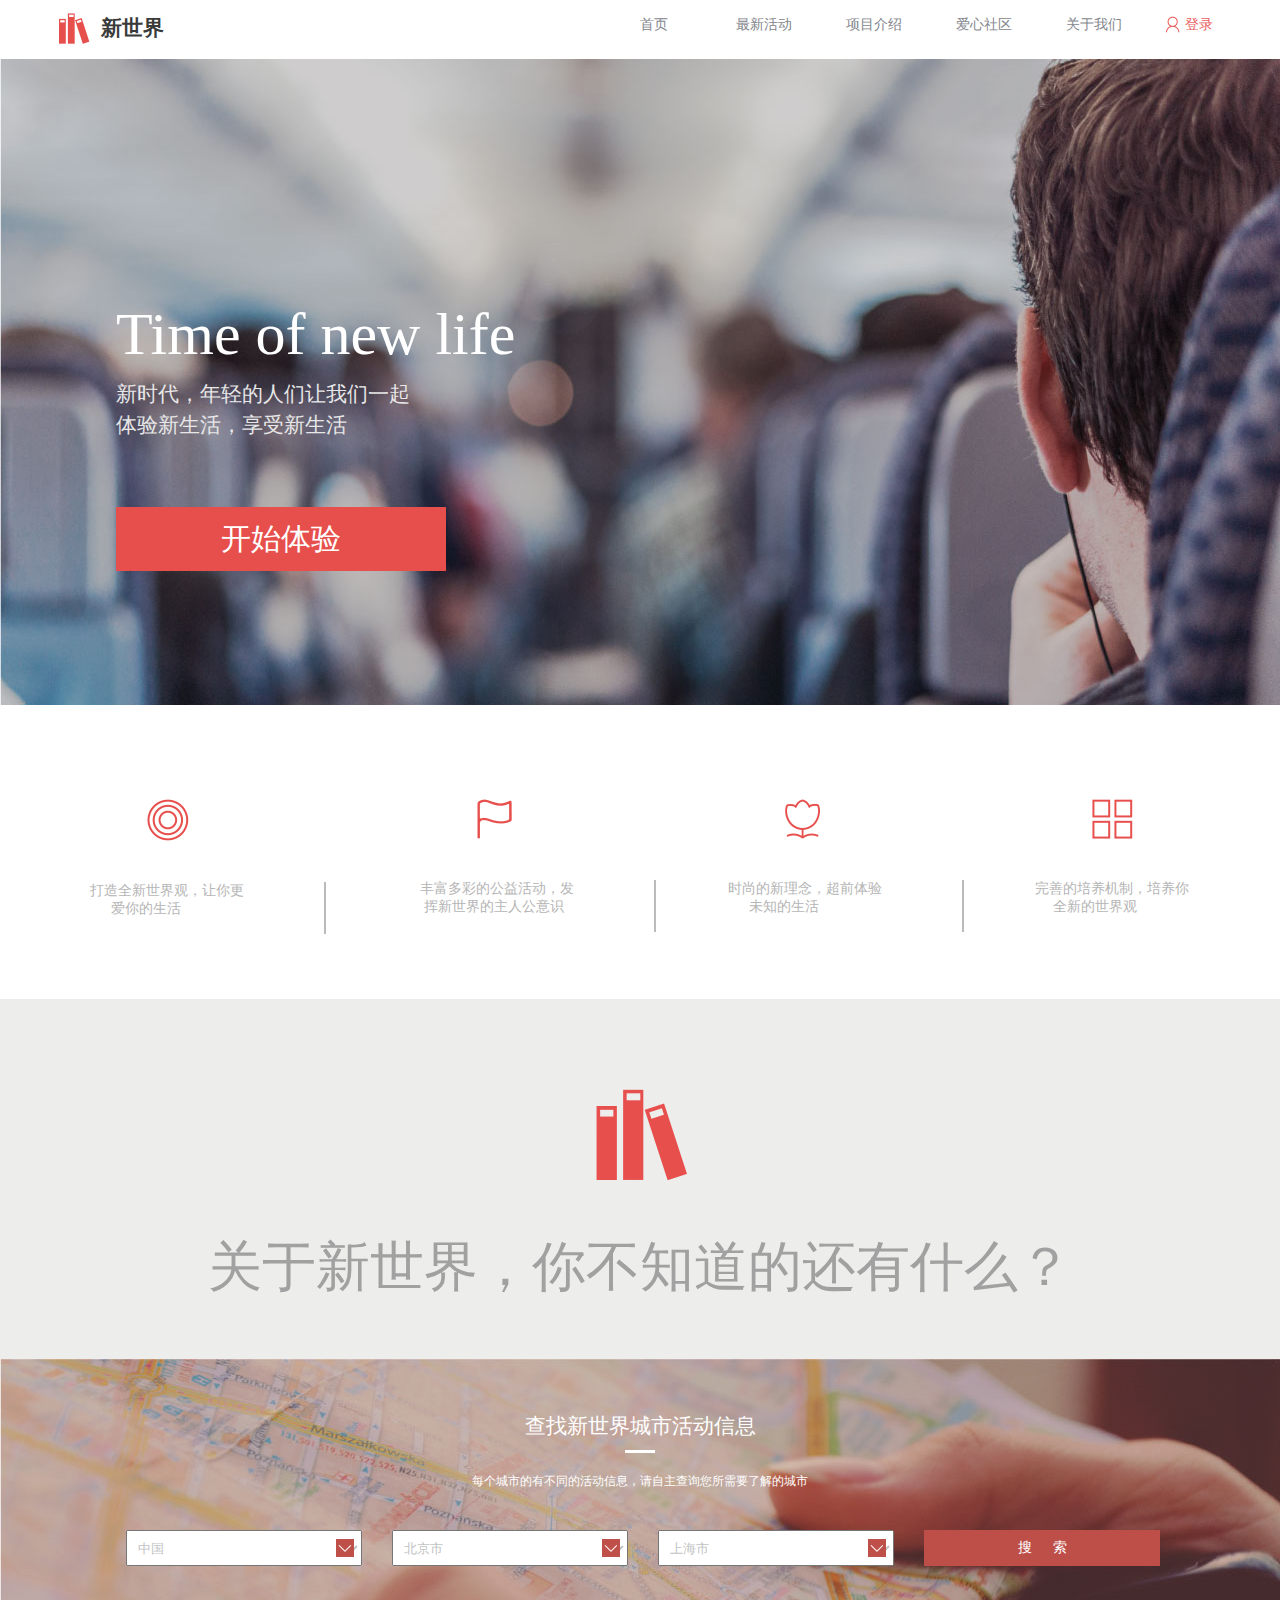
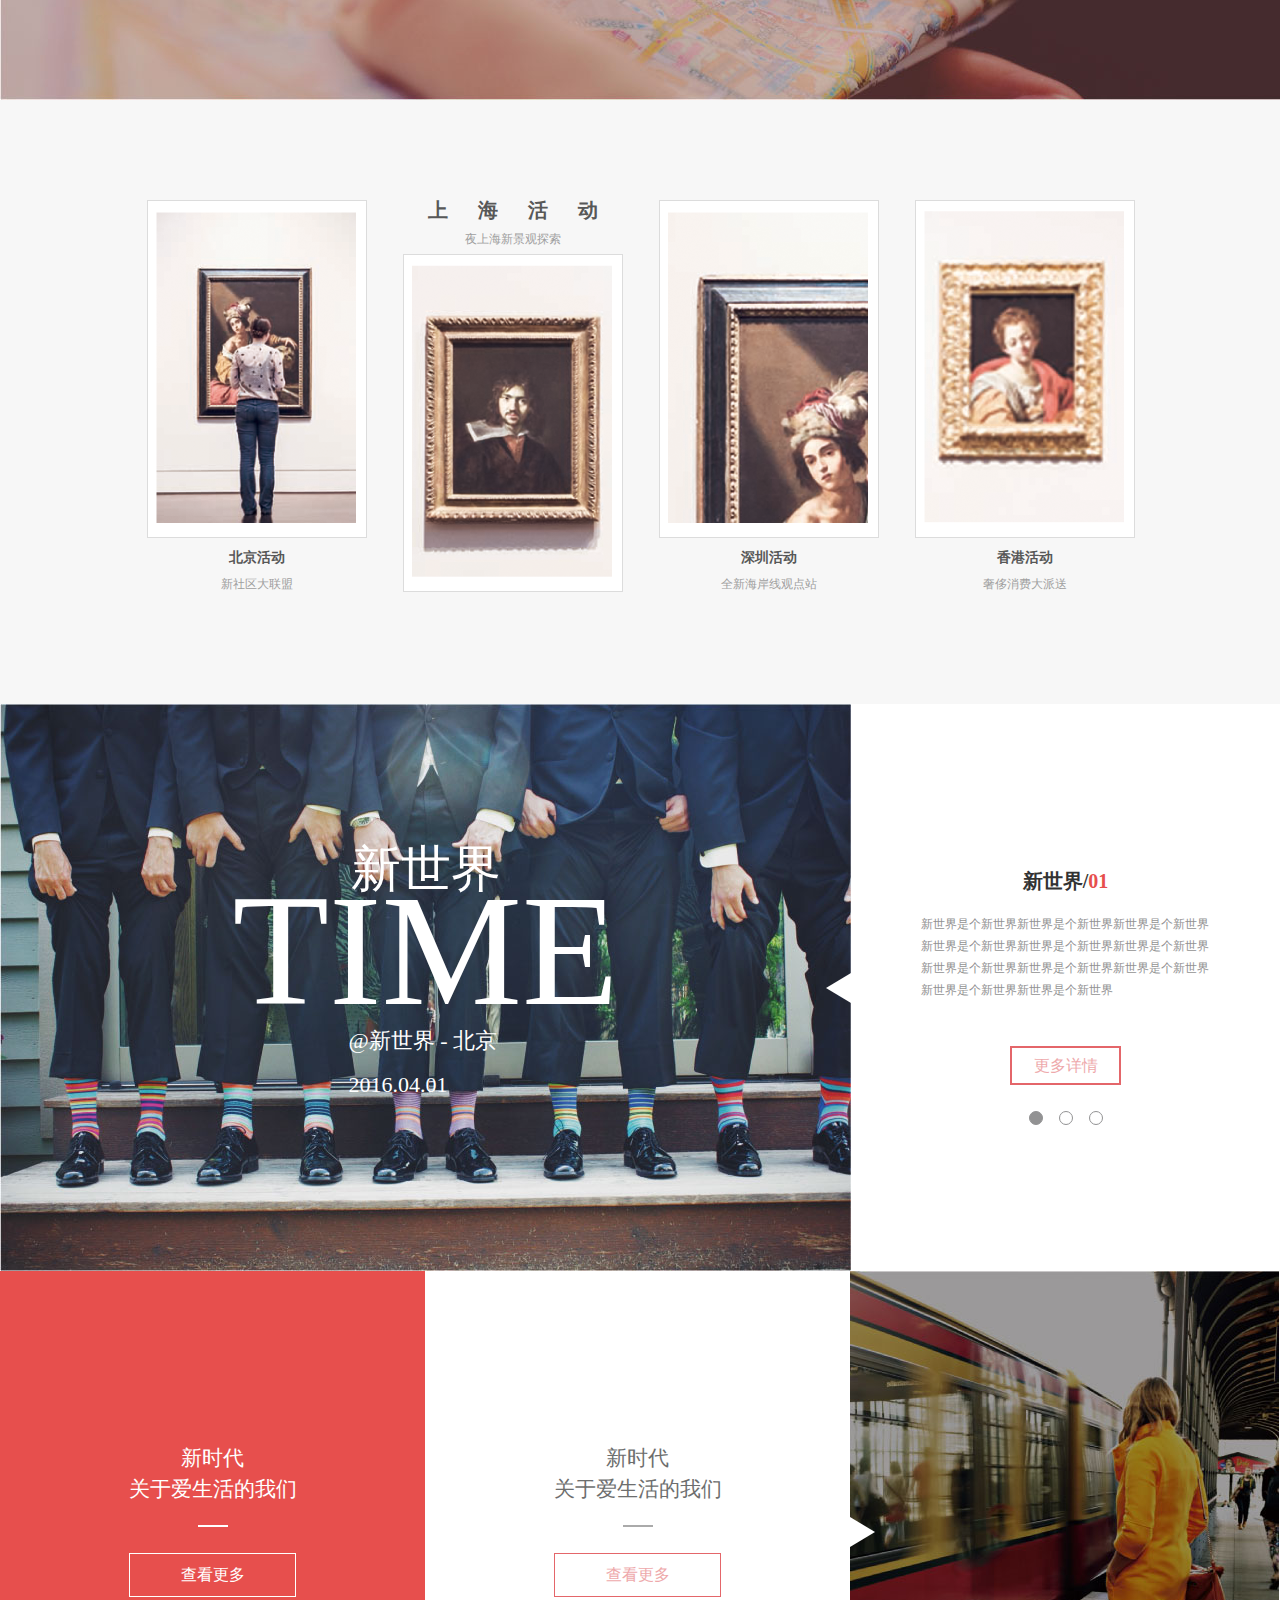
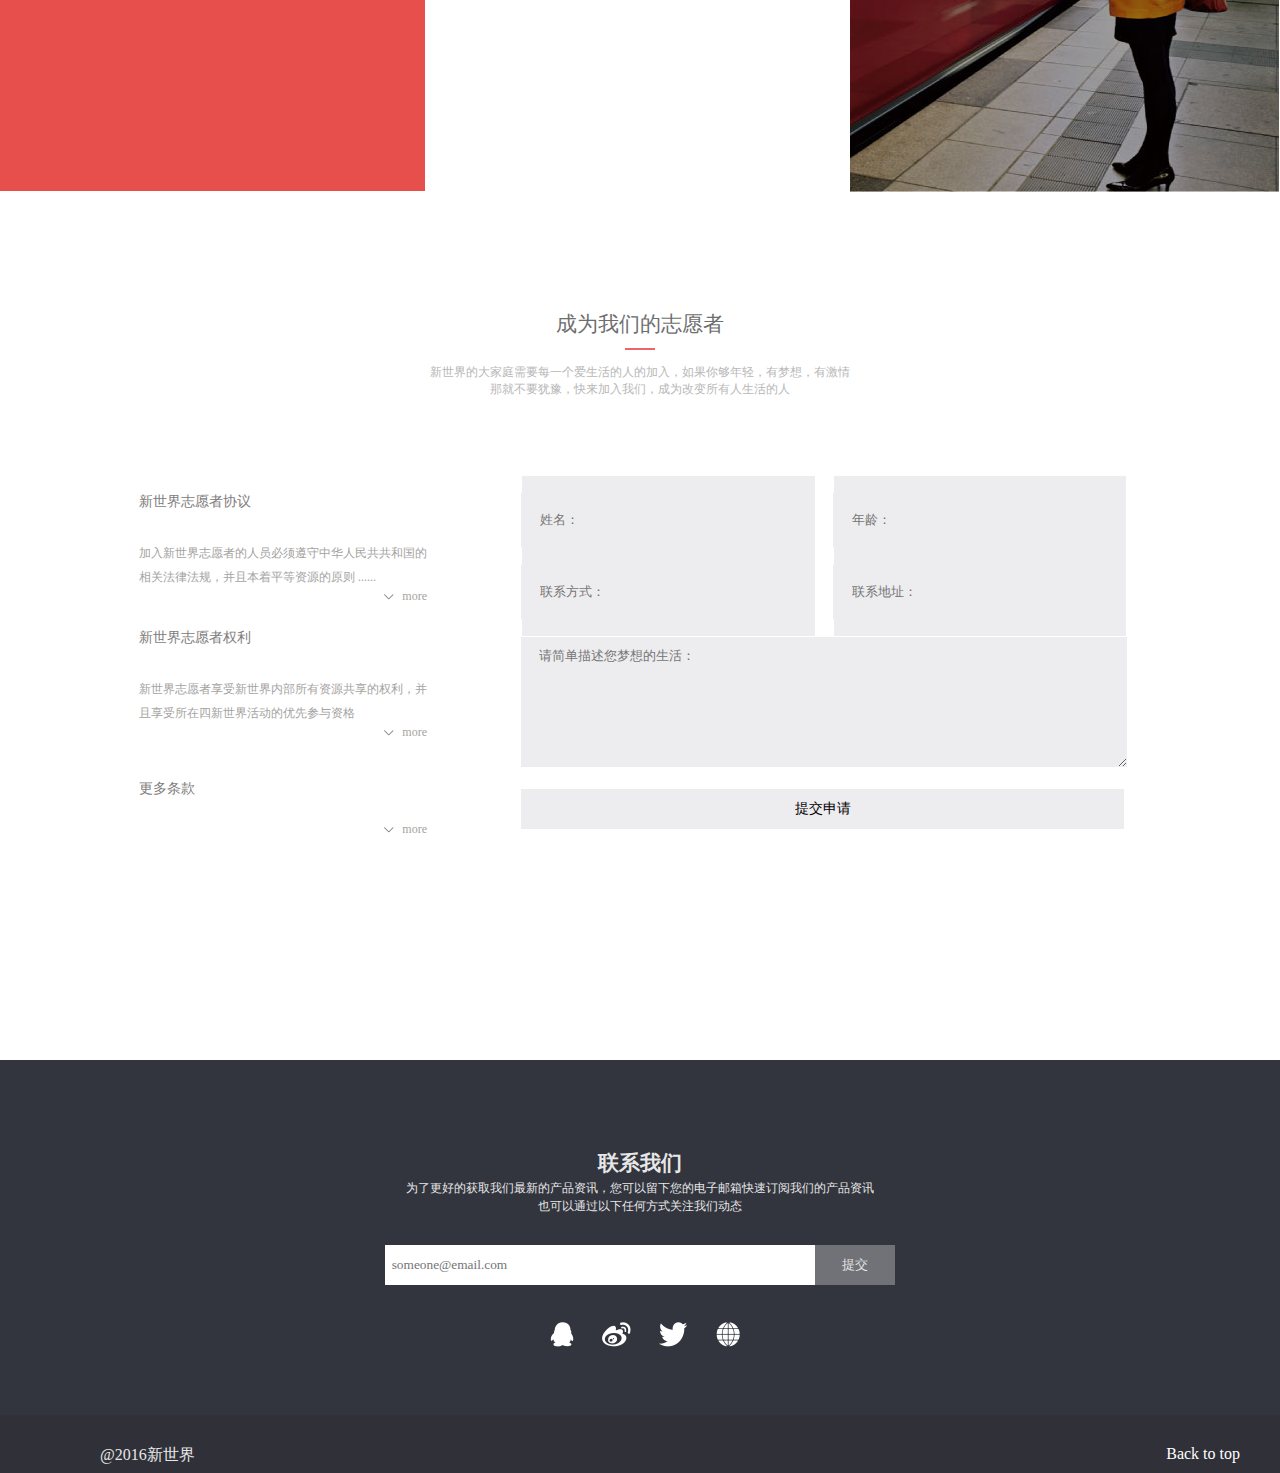
<file: task7/index.html>
<!DOCTYPE html>
<html lang="en">
<head>
	<meta charset="UTF-8">
	<title>New World</title>
	<link rel="stylesheet" href="css/reset.css">
	<link rel="stylesheet" href="css/common.css">
	<link rel="stylesheet" href="css/index.css">
</head>
<body>
	<!-- 头部开始 -->
	<div class="public-header clearfloat">
		<div class="public-container">
			<a href="#" class="public-header-left clearfloat">
			<div class="header-logo"></div>
			<h1 class="header-title">新世界</h1>
			</a>
			<div class="public-header-right">
			<div class="header-list">
				<ul class="clearfloat">
					<li class="item-login"><a class="clearfloat" href="#">
						<span class="login-text">登录</span>
						<div class="login-logo"></div>
					</a></li>
					<li class="header-list-item"><a href="#">
						<span>关于我们</span>
					</a></li>
					<li class="header-list-item"><a href="#">
						<span>爱心社区</span>
					</a></li>
					<li class="header-list-item"><a href="#">
						<span>项目介绍</span>
					</a></li>
					<li class="header-list-item"><a href="#">
						<span>最新活动</span>
					</a></li>
					<li class="header-list-item"><a href="#">
						<span>首页</span>
					</a></li>
				</ul>
			</div>
			</div>
		</div>
	</div>
	<!-- banner部分开始 -->
	<div class="index-banner public-container">
		<div class="index-banner-box">
			<div class="index-banner-title">Time of new life</div>
			<p class="index-banner-text">新时代，年轻的人们让我们一起<br>
			体验新生活，享受新生活</p>
			<a href="#" class="index-banner-btn">开始体验</a>
		</div>
	</div>
	<!-- 介绍部分开始 -->
	<div class="index-introduction public-container">
		<ul class="index-introduction-list clearfloat">
			<li class="index-introduction-item index-introduction-item1">
				<div class="introduction-item-logo item-logo1"></div>
				<p class="introduction-item-text">打造全新世界观，让你更<br>&nbsp;&nbsp;&nbsp;&nbsp;&nbsp;&nbsp;爱你的生活</p>
			</li>
			<li class="index-introduction-item index-introduction-item2">
				<div class="introduction-item-logo item-logo2"></div>
				<p class="introduction-item-text">丰富多彩的公益活动，发<br>&nbsp;挥新世界的主人公意识</p>
			</li>
			<li class="index-introduction-item index-introduction-item3">
				<div class="introduction-item-logo item-logo3"></div>
				<p class="introduction-item-text">时尚的新理念，超前体验<br>&nbsp;&nbsp;&nbsp;&nbsp;&nbsp;&nbsp;未知的生活</p>
			</li>
			<li class="index-introduction-item index-introduction-item4">
				<div class="introduction-item-logo item-logo4"></div>
				<p class="introduction-item-text introduction-item-specialtext">完善的培养机制，培养你<br>&nbsp;&nbsp;&nbsp;&nbsp;&nbsp;全新的世界观</p>
			</li>
		</ul>
	</div>
	<!-- banner1开始 -->
	<div class="index-new-world public-container">
		<div class="new-world-logo"></div>
		<div class="new-world-text">关于新世界，你不知道的还有什么？</div>
	</div>
	<!-- banner2开始 -->
	<div class="index-city public-container">
		<div class="city-header">
			<div class="city-title">查找新世界城市活动信息</div>
			<div class="city-line"></div>
			<p class="city-text">每个城市的有不同的活动信息，请自主查询您所需要了解的城市</p>
		</div>
		<ul class="city-list clearfloat">
			<li class="city-item clearfloat">
				<select id="select" class="country">
					<option class="option-style" value="中国" selected>&nbsp;&nbsp;中国</option>
					<option class="option-style" value="美国">&nbsp;&nbsp;美国</option>
					<option class="option-style" value="英国">&nbsp;&nbsp;英国</option>
					<option class="option-style" value="日本">&nbsp;&nbsp;日本</option>
					<option class="option-style" value="韩国">&nbsp;&nbsp;韩国</option>
				</select>
				<div class="city-item-box"></div>
				<div class="city-item-logo"></div>
			</li>
			<li class="city-item clearfloat">
				<select id="select" class="country">
					<option class="option-style" value="北京市" selected>&nbsp;&nbsp;北京市</option>
					<option class="option-style" value="天津市">&nbsp;&nbsp;天津市</option>
					<option class="option-style" value="河北省">&nbsp;&nbsp;河北省</option>
					<option class="option-style" value="陕西省">&nbsp;&nbsp;陕西省</option>
					<option class="option-style" value="内蒙古自治区">&nbsp;&nbsp;内蒙古自治区</option>
					<option class="option-style" value="辽宁省">&nbsp;&nbsp;辽宁省</option>
				</select>
				<div class="city-item-box"></div>
				<div class="city-item-logo"></div>
			</li>
			<li class="city-item clearfloat">
				<select id="select" class="country">
					<option class="option-style" value="上海市" selected>&nbsp;&nbsp;上海市</option>
					<option class="option-style" value="深圳市">&nbsp;&nbsp;深圳市</option>
					<option class="option-style" value="南昌市">&nbsp;&nbsp;南昌市</option>
					<option class="option-style" value="上饶市">&nbsp;&nbsp;上饶市</option>
					<option class="option-style" value="南京市">&nbsp;&nbsp;南京市</option>
				</select>
				<div class="city-item-box"></div>
				<div class="city-item-logo"></div>
			</li>
			<li class="city-item clearfloat">
				<a href="#">搜      索</a>
			</li>
		</ul>
	</div>
	<!-- 活动部分开始 -->
	<div class="public-activity-container">
		<div class="index-activity">
			<ul class="clearfloat">
				<li class="activity-item">
					<div class="activity-img-box">
						<div class="activity-img"></div>
					</div>
					<div class="activity-text">
						<h3 class="activity-txt">北京活动</h3>
						<p class="activity-txt activity-inf">新社区大联盟</p>
					</div>
				</li>
				<li class="activity-item">
					<div class="activity-text3">
						<h3 class="activity-txt activity-txt3">上      海      活      动</h3>
						<p class="activity-txt activity-inf">夜上海新景观探索</p>
					</div>
					<div class="activity-img-box">
						<div class="activity-img activity-img2"></div>
					</div>
				</li>
				<li class="activity-item">
					<div class="activity-img-box">
						<div class="activity-img activity-img3"></div>
					</div>
					<div class="activity-text">
						<h3 class="activity-txt">深圳活动</h3>
						<p class="activity-txt activity-inf">全新海岸线观点站</p>
					</div>
				</li>
				<li class="activity-item">
					<div class="activity-img-box">
						<div class="activity-img activity-img4"></div>
					</div>
					<div class="activity-text">
						<h3 class="activity-txt">香港活动</h3>
						<p class="activity-txt activity-inf">奢侈消费大派送</p>
					</div>
				</li>
			</ul>
		</div>
	</div>
	<!-- 文章部分开始 -->
	<div class="public-container">
		<div class="index-article clearfloat">
			<div class="article-left-img clearfloat">
				<div class="article-img-text">
					<div class="article-box">
						<p class="article-img-title">新世界</p>
						<p class="article-img-theme">TIME</p>
						<p class="article-img-txt">@新世界 - 北京<br>2016.04.01</p>
					</div>
				</div>
				<!-- <div class="triangle"></div> -->
			</div>
			<div class="article-right-content">
				<h2 class="article-content-header">新世界/<span class="red">01</span></h2>
				<div class="article-content-body">新世界是个新世界新世界是个新世界新世界是个新世界
					新世界是个新世界新世界是个新世界新世界是个新世界
					新世界是个新世界新世界是个新世界新世界是个新世界
					新世界是个新世界新世界是个新世界
				</div>
				<a href="#" class="article-btn">更多详情</a>
				<div class="article-dot-left">
					<div class="article-dot article-dot-active">
					</div><div class="article-dot">
					</div><div class="article-dot article-dot-last">
					</div>
					<!-- 这种写法是为了避免行内块元素之间的间距问题 -->
				</div>
			</div>
		</div>
	</div>
	<!-- 查看更多部分开始 -->
	<div class="public-container">
		<div class="index-more clearfloat">
			<div class="index-more-left">
				<div class="more-txt">新时代<br>关于爱生活的我们
				</div>
				<div class="more-line"></div>
				<a href="#" class="more-btn">查看更多</a>
			</div>
			<div class="index-more-left index-more-mid">
				<div class="more-txt more-txt-mid">新时代<br>关于爱生活的我们
				</div>
				<div class="more-line more-line-mid"></div>
				<a href="#" class="more-btn more-btn-mid">查看更多</a>
			</div>
			<div class="index-more-right">
			</div>
		</div>
	</div>
	<!-- 志愿者部分开始 -->
	<div class="public-container">
		<div class="index-volunteer">
			<div class="index-volunteer-top">
				<div class="top-title">成为我们的志愿者</div>
				<div class="top-line"></div>
				<div class="top-txt">新世界的大家庭需要每一个爱生活的人的加入，如果你够年轻，有梦想，有激情<br>
				那就不要犹豫，快来加入我们，成为改变所有人生活的人 
				</div>
			</div>
			<div class="index-volunteer-bottom clearfloat">
				<div class="volunteer-bottom-left clearfloat">
						<div class="vol-left-title1">新世界志愿者协议</div>
						<div class="vol-left-txt">加入新世界志愿者的人员必须遵守中华人民共共和国的<br>
						相关法律法规，并且本着平等资源的原则 ......
						</div>
						<div class="more-logo">more</div>
						<div class="vol-left-title1 vol-left-title2">新世界志愿者权利</div>
						<div class="vol-left-txt">新世界志愿者享受新世界内部所有资源共享的权利，并<br>
						且享受所在四新世界活动的优先参与资格
						</div>
						<div class="more-logo">more</div>
						<div class="vol-left-title1 vol-left-title3">更多条款</div>
						<div class="vol-left-txt"><br>
						</div>
						<div class="more-logo more-logo-last">more</div>
				</div>
				<div class="volunteer-bottom-right">
					<form action="#">
						<table cellspacing="18">
							<tr>
								<td><input class="input-text" type="text" placeholder="姓名："></td>
								<td><input class="input-text" type="text" placeholder="年龄："></td>
							</tr>
							<tr>
								<td><input class="input-text" type="text" placeholder="联系方式："></td>
								<td><input class="input-text" type="text" placeholder="联系地址："></td>
							</tr>
						</table>
						<textarea class="textarea" placeholder="请简单描述您梦想的生活："></textarea>
						<input class="input-submit" type="submit" value="提交申请">
					</form>
				</div>
			</div>
		</div>
	</div>
	<!-- 尾部开始 -->
	<div class="public-footer">
		<div class="public-footer-top">
			<div class="public-footer-container">
				<h3>联系我们</h3>
				<p>为了更好的获取我们最新的产品资讯，您可以留下您的电子邮箱快速订阅我们的产品资讯<br>
				也可以通过以下任何方式关注我们动态</p>
				<form action="#">
					<input class="text-box" type="text" placeholder="  someone@email.com"><input class="btn-submit" type="submit" value="提交">
				</form>
				<div class="contact">
					<ul class="clearfloat">
						<li><a href="#" class="contact-item-qq"></a></li>
						<li><a href="#" class="contact-item-microblog"></a></li>
						<li><a href="#" class="contact-item-twitter"></a></li>
						<li><a href="#" class="contact-item-internet"></a></li>
					</ul>
				</div>
			</div>
		</div>
		<div class="public-footer-bottom">
			<div class="footer-bottom-left">@2016新世界</div>
			<a href="javascript:scroll(0,0)" class="footer-bottom-right">Back to top</a>
		</div>
	</div>
</body>
</html>
</file>
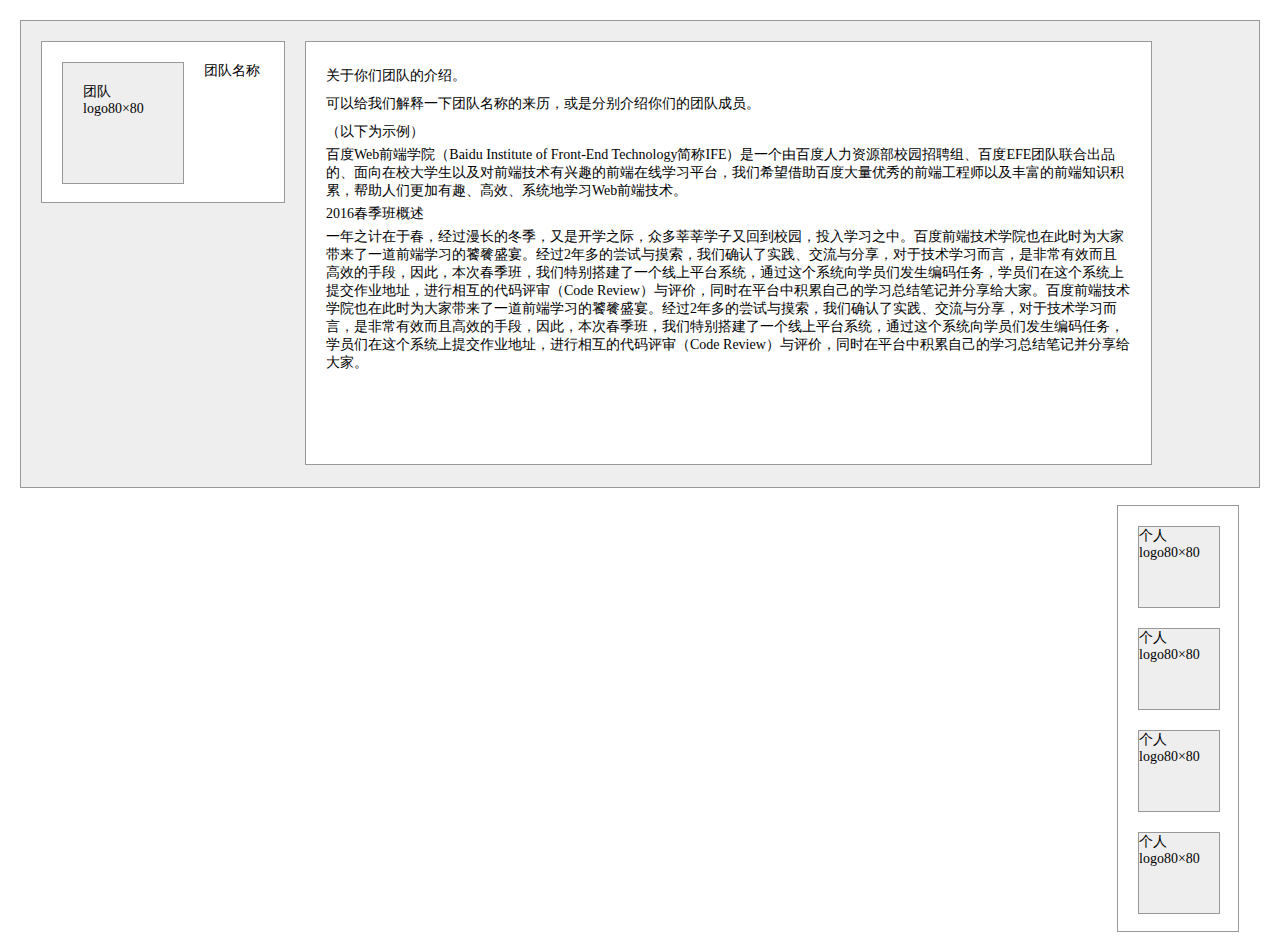
<file: task3/task3.html>
<!DOCTYPE html>
<html lang="en">
<head>
	<meta charset="UTF-8">
	<title>task3</title>
	<style>
		* {
			margin: 0;
			padding: 0;
			font-size: 14px;
		}
		
		.box {
			margin: 20px;
			height: 466px;
			background-color: #eee;
			border: 1px solid #999;
		}

		.team-name {
			margin: 20px;
			width: 242px;
			height: 160px;
			background-color: #fff;
			border: 1px solid #999;
			float: left;
		}

		.center {
			margin: 0 auto;
			overflow: auto;
		}

		.team-logo {
			margin: 20px;
			padding: 20px;
			width: 80px;
			height: 80px;
			background-color: #eee;
			border: 1px solid #999;
			float: left;
		}

		.teamname {
			margin: 20px 20px 20px 0;
			width: 60px;
			float: left;
		}

		.team-introduction {
			margin: 20px;
			margin-left: 0;
			padding: 20px;
			height: 82%;
			width: 65%;
			float: left;
			background-color: #fff;
			border: 1px solid #999;
		}

		.person-logo {
			margin: 20px;
			padding-top: 20px;
			width: 120px;
			height: 405px;
			background-color: #fff;
			border: 1px solid #999;
			float: right;
		}

		.person_logo {
			margin-left: 20px;
			margin-bottom: 20px;
			width: 80px;
			height: 80px;
			background-color: #eee;
			border: 1px solid #999;
		}

		p {
			height: 28px;
			line-height: 28px;
		}
	</style>
</head>
<body>
	<div class="box">
		<div class="team-name">
			<div class="center">
				<div class="team-logo">
				团队logo80×80
				</div>
				<div class="teamname">团队名称</div>
			</div>
		</div>
<!-- 		<div class="autowidth"> -->
			<div class="team-introduction">
				<p>关于你们团队的介绍。</p>
				<p>可以给我们解释一下团队名称的来历，或是分别介绍你们的团队成员。</p>
				<p>（以下为示例）</p>
				<div>百度Web前端学院（Baidu Institute of Front-End Technology简称IFE）是一个由百度人力资源部校园招聘组、百度EFE团队联合出品的、面向在校大学生以及对前端技术有兴趣的前端在线学习平台，我们希望借助百度大量优秀的前端工程师以及丰富的前端知识积累，帮助人们更加有趣、高效、系统地学习Web前端技术。</div>
				<p>2016春季班概述</p>
				<div>一年之计在于春，经过漫长的冬季，又是开学之际，众多莘莘学子又回到校园，投入学习之中。百度前端技术学院也在此时为大家带来了一道前端学习的饕餮盛宴。经过2年多的尝试与摸索，我们确认了实践、交流与分享，对于技术学习而言，是非常有效而且高效的手段，因此，本次春季班，我们特别搭建了一个线上平台系统，通过这个系统向学员们发生编码任务，学员们在这个系统上提交作业地址，进行相互的代码评审（Code Review）与评价，同时在平台中积累自己的学习总结笔记并分享给大家。百度前端技术学院也在此时为大家带来了一道前端学习的饕餮盛宴。经过2年多的尝试与摸索，我们确认了实践、交流与分享，对于技术学习而言，是非常有效而且高效的手段，因此，本次春季班，我们特别搭建了一个线上平台系统，通过这个系统向学员们发生编码任务，学员们在这个系统上提交作业地址，进行相互的代码评审（Code Review）与评价，同时在平台中积累自己的学习总结笔记并分享给大家。</div>
			</div>
		<!-- </div> -->
		<div class="person-logo">
			<div class="person_logo">个人logo80×80</div>
			<div class="person_logo">个人logo80×80</div>
			<div class="person_logo">个人logo80×80</div>
			<div class="person_logo">个人logo80×80</div>
		</div>
	</div>
</body>
</html>
</file>
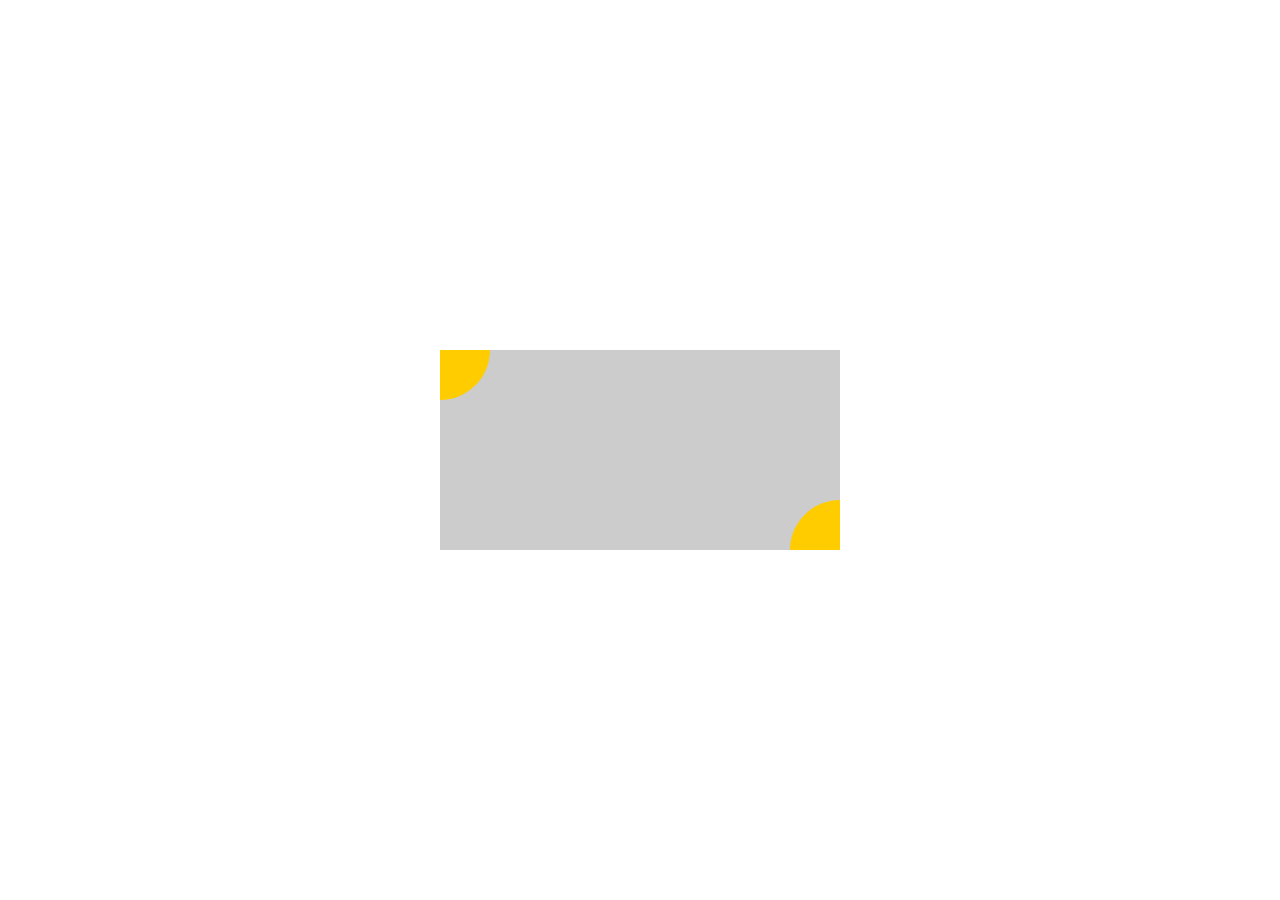
<file: task4/task4.html>
<!DOCTYPE html>
<html lang="en">
<head>
	<meta charset="UTF-8">
	<title>task4</title>
	<link rel="stylesheet" href="task4.css">
</head>
<body>
	<div class="box">
		<div class="circle1"></div>
		<div class="circle2"></div>
	</div>
</body>
</html>
</file>
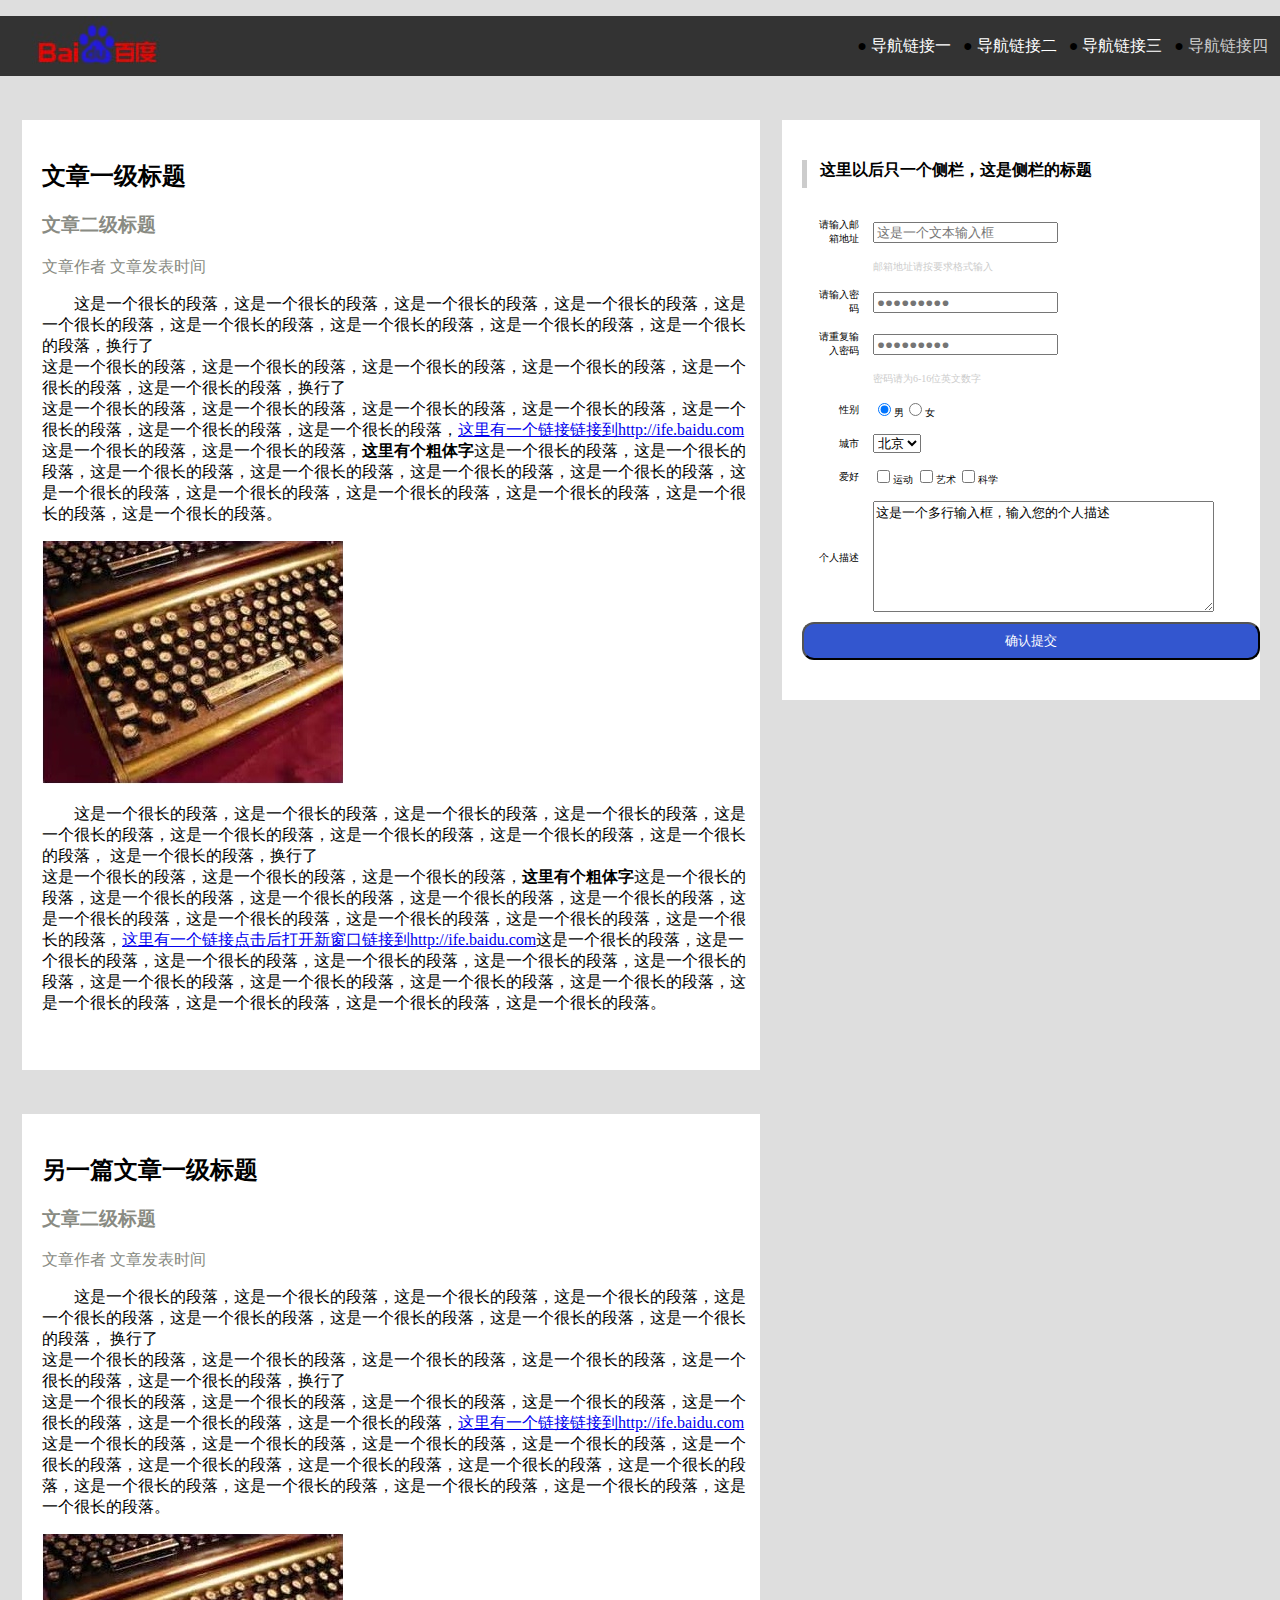
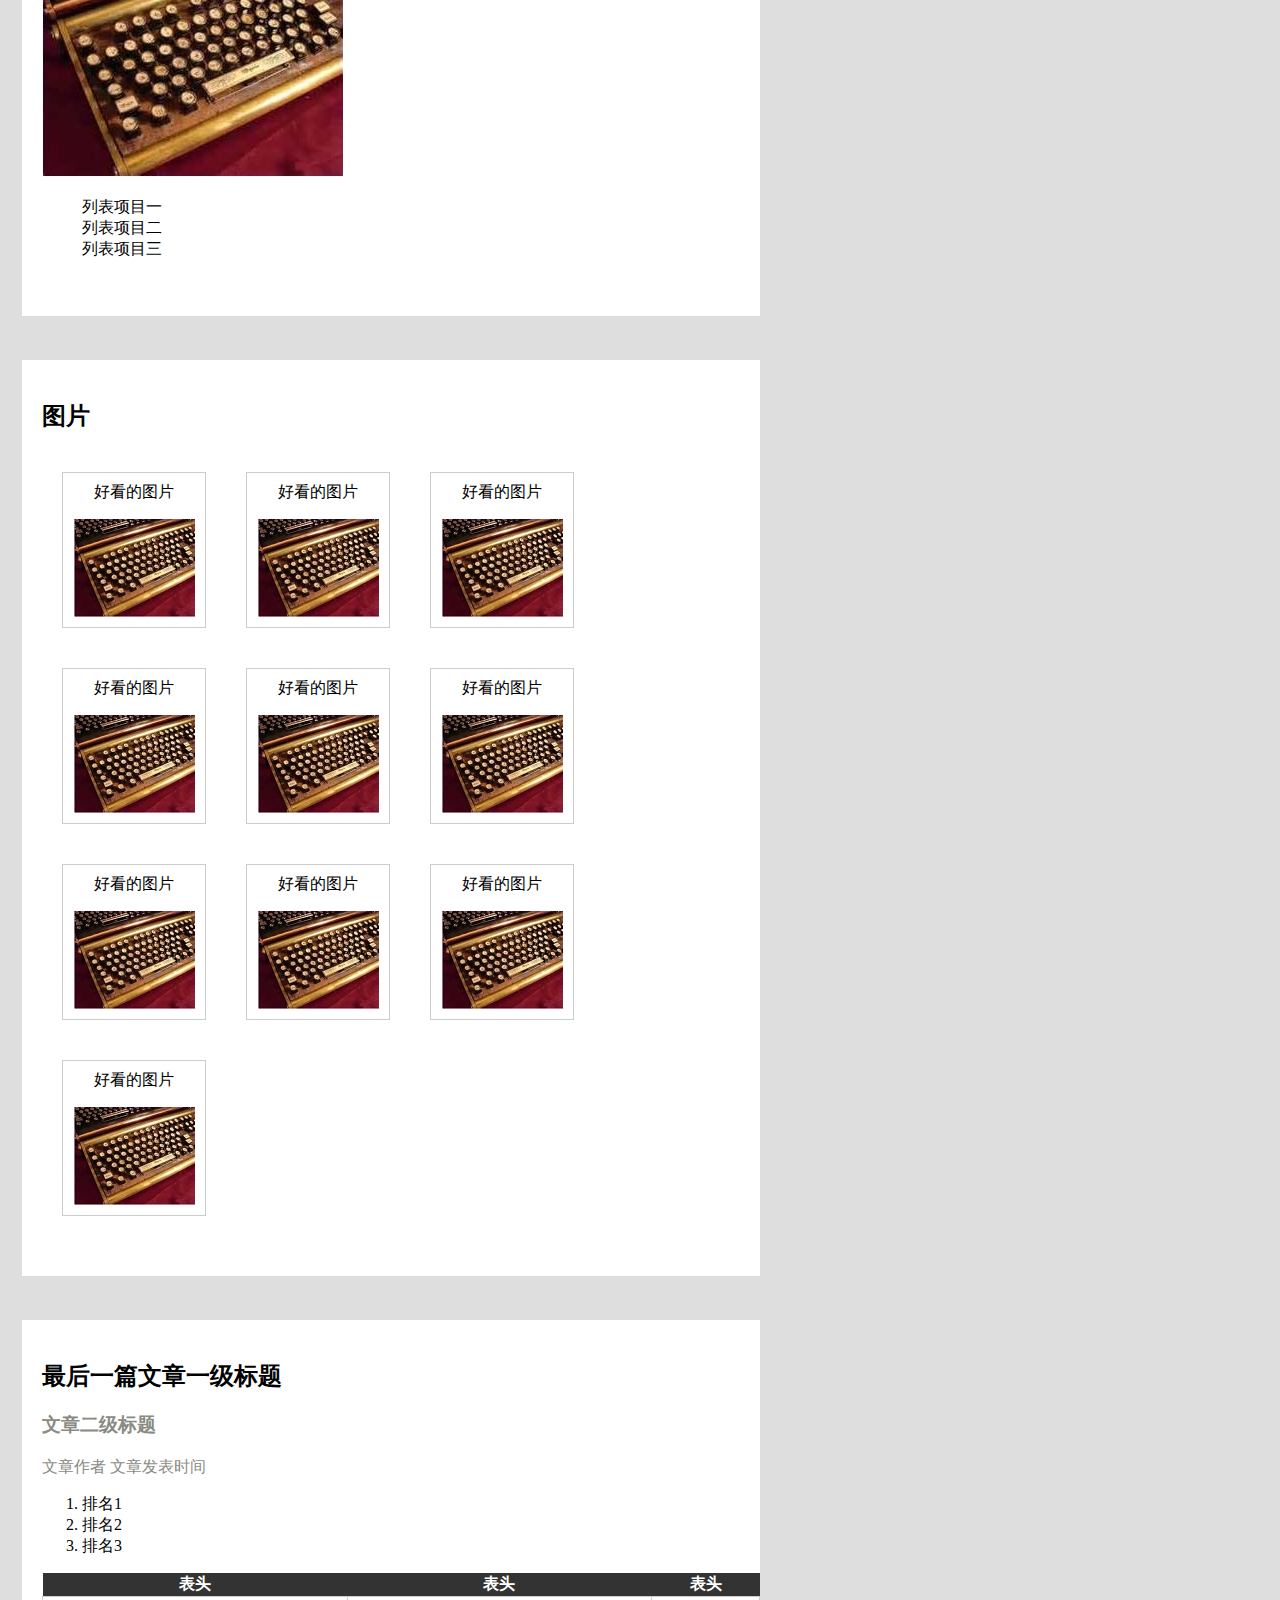
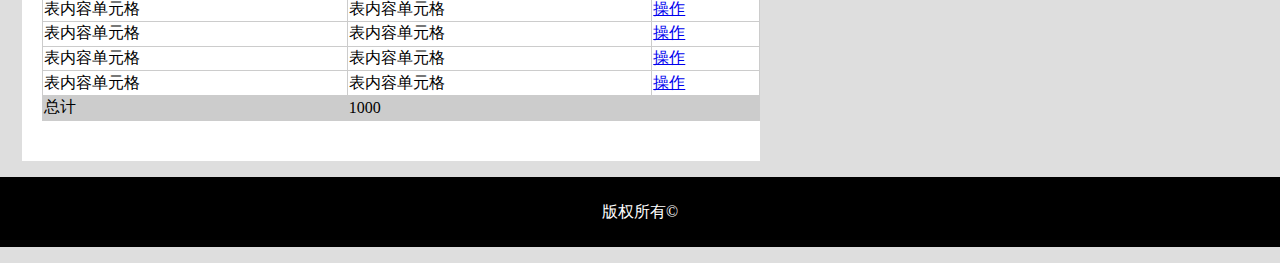
<file: task5/task5.html>
<!DOCTYPE html>
<html lang="en">
<head>
	<meta charset="UTF-8">
	<title>HTML</title>
	<link rel="stylesheet" href="task5.css">
</head>
<body>
	<div class="box">
		<!-- a标签中的title利于网站的seo,并且这里将“百度”文字隐藏，显示背景图 -->
		<h1><a href="http://www.baidu.com" title="百度">百度</a></h1>
		<ul class="nav">
			<li class="li-color2">导航链接四</li>
			<li class="li-color1">导航链接三</li>
			<li class="li-color1">导航链接二</li>
			<li class="li-color1">导航链接一</li>
		</ul>
	</div>
	<div id="content">
		<div id="left">
			<div class="article">
			<h2>文章一级标题</h2>
			<h3>文章二级标题</h3>
			<p class="author">文章作者 文章发表时间</p>
			<p class="indent">这是一个很长的段落，这是一个很长的段落，这是一个很长的段落，这是一个很长的段落，这是一个很长的段落，这是一个很长的段落，这是一个很长的段落，这是一个很长的段落，这是一个很长的段落，换行了
			<br>
			这是一个很长的段落，这是一个很长的段落，这是一个很长的段落，这是一个很长的段落，这是一个很长的段落，这是一个很长的段落，换行了<br>这是一个很长的段落，这是一个很长的段落，这是一个很长的段落，这是一个很长的段落，这是一个很长的段落，这是一个很长的段落，这是一个很长的段落，<a href="http://ife.baidu.com">这里有一个链接链接到http://ife.baidu.com</a>这是一个很长的段落，这是一个很长的段落，<strong>这里有个粗体字</strong>这是一个很长的段落，这是一个很长的段落，这是一个很长的段落，这是一个很长的段落，这是一个很长的段落，这是一个很长的段落，这是一个很长的段落，这是一个很长的段落，这是一个很长的段落，这是一个很长的段落，这是一个很长的段落，这是一个很长的段落。</p>
			<img src="task_1_1_1.jpg" alt="键盘">
			<p class="indent">这是一个很长的段落，这是一个很长的段落，这是一个很长的段落，这是一个很长的段落，这是一个很长的段落，这是一个很长的段落，这是一个很长的段落，这是一个很长的段落，这是一个很长的段落，
			这是一个很长的段落，换行了<br>
			这是一个很长的段落，这是一个很长的段落，这是一个很长的段落，<strong>这里有个粗体字</strong>这是一个很长的段落，这是一个很长的段落，这是一个很长的段落，这是一个很长的段落，这是一个很长的段落，这是一个很长的段落，这是一个很长的段落，这是一个很长的段落，这是一个很长的段落，这是一个很长的段落，<a href="http://ife.baidu.com" target="_blank">这里有一个链接点击后打开新窗口链接到http://ife.baidu.com</a>这是一个很长的段落，这是一个很长的段落，这是一个很长的段落，这是一个很长的段落，这是一个很长的段落，这是一个很长的段落，这是一个很长的段落，这是一个很长的段落，这是一个很长的段落，这是一个很长的段落，这是一个很长的段落，这是一个很长的段落，这是一个很长的段落，这是一个很长的段落。</p>
			</div>
			<div class="article">
				<h2>另一篇文章一级标题</h2>
				<h3>文章二级标题</h3>
				<p class="author">文章作者 文章发表时间</p>
				<p class="indent">这是一个很长的段落，这是一个很长的段落，这是一个很长的段落，这是一个很长的段落，这是一个很长的段落，这是一个很长的段落，这是一个很长的段落，这是一个很长的段落，这是一个很长的段落，
				换行了<br>
				这是一个很长的段落，这是一个很长的段落，这是一个很长的段落，这是一个很长的段落，这是一个很长的段落，这是一个很长的段落，换行了<br>这是一个很长的段落，这是一个很长的段落，这是一个很长的段落，这是一个很长的段落，这是一个很长的段落，这是一个很长的段落，这是一个很长的段落，<a href="http://ife.baidu.com">这里有一个链接链接到http://ife.baidu.com</a>这是一个很长的段落，这是一个很长的段落，这是一个很长的段落，这是一个很长的段落，这是一个很长的段落，这是一个很长的段落，这是一个很长的段落，这是一个很长的段落，这是一个很长的段落，这是一个很长的段落，这是一个很长的段落，这是一个很长的段落，这是一个很长的段落，这是一个很长的段落。</p>
			<img src="task_1_1_1.jpg" alt="键盘">
			<ul class="item">
				<li>列表项目一</li>
				<li>列表项目二</li>
				<li>列表项目三</li>
			</ul>
			</div>
			<div class="article">
				<h2>图片</h2>
				<div id="pic">
					<div class="pic"><div><p class="pic-height">好看的图片</p>
				<img src="task_1_1_1-1.jpg" alt="键盘"></div></div><div class="pic"><div><p class="pic-height">好看的图片</p>
				<img src="task_1_1_1-1.jpg" alt="键盘"></div></div><div class="pic"><div><p class="pic-height">好看的图片</p>
				<img src="task_1_1_1-1.jpg" alt="键盘"></div></div><div class="pic"><div><p class="pic-height">好看的图片</p>
				<img src="task_1_1_1-1.jpg" alt="键盘"></div></div><div class="pic"><div><p class="pic-height">好看的图片</p>
				<img src="task_1_1_1-1.jpg" alt="键盘"></div></div><div class="pic"><div><p class="pic-height">好看的图片</p>
				<img src="task_1_1_1-1.jpg" alt="键盘"></div></div><div class="pic"><div><p class="pic-height">好看的图片</p>
				<img src="task_1_1_1-1.jpg" alt="键盘"></div></div><div class="pic"><div><p class="pic-height">好看的图片</p>
				<img src="task_1_1_1-1.jpg" alt="键盘"></div></div><div class="pic"><div><p class="pic-height">好看的图片</p>
				<img src="task_1_1_1-1.jpg" alt="键盘"></div></div><div class="pic"><div><p class="pic-height">好看的图片</p>
				<img src="task_1_1_1-1.jpg" alt="键盘"></div></div>
				</div>
				
				
			</div>
			<div class="article">
				<h2>最后一篇文章一级标题</h2>
				<h3>文章二级标题</h3>
				<p class="author">文章作者 文章发表时间</p>
				<ol>
					<li>排名1</li>
					<li>排名2</li>
					<li>排名3</li>
				</ol>
				<!-- <p class="bottomtab">下面是一个表格，给表格加了一个border="1"好让你看出是一个表格</p> -->
				<table class="table1">
					<tr class="tr-color1">
						<th>表头</th>
						<th>表头</th>
						<th>表头</th>
					</tr>
					<tr>
						<td>表内容单元格</td>
						<td>表内容单元格</td>
						<td><a href="#">操作</a></td>
					</tr>
					<tr>
						<td>表内容单元格</td>
						<td>表内容单元格</td>
						<td><a href="#">操作</a></td>
					</tr>
					<tr>
						<td>表内容单元格</td>
						<td>表内容单元格</td>
						<td><a href="#">操作</a></td>
					</tr>
					<tr>
						<td>表内容单元格</td>
						<td>表内容单元格</td>
						<td><a href="#">操作</a></td>
					</tr>
					<tr class="tr-color2">
						<td>总计</td>
						<td colspan="2">1000</td>
					</tr>
				</table>
			</div>
		</div>
		<div id="aside">
			<div class="article">
			<div class="header">
				<!-- 浮动元素不占据空间 -->
				<div class="line"></div>
				<h4>这里以后只一个侧栏，这是侧栏的标题</h4>
			</div>
			
			<div>
				<form action="" class="form1">
					<table class="table2">
						<tr>
							<td class="text-align1">请输入邮箱地址</td>
							<td><input id="text1" type="text" placeholder="这是一个文本输入框"></td>
						</tr>
						<tr>
							<td class="text-align1"></td>
							<td class="text-color">邮箱地址请按要求格式输入</td>
						</tr>
						<tr>
							<td class="text-align1">请输入密码</td>
							<td><input id="text2" type="text" placeholder="●●●●●●●●●"></td>
						</tr>
						<tr>
							<td class="text-align1">请重复输入密码</td>
							<td><input id="text3" type="text" placeholder="●●●●●●●●●"></td>
						</tr>
						<tr>
							<td class="text-align1"></td>
							<td class="text-color">密码请为6-16位英文数字</td>
						</tr>
						<tr>
							<td class="text-align1">性别</td>
							<td><input id="radio1" name="radio" value="1" type="radio" checked>男<input id="radio2" name="radio" value="2" type="radio">女</td>
						</tr>
						<tr>
							<td class="text-align1">城市</td>
							<td><select name="city" id="city">
						<option value="bj">北京</option>
						<option value="bj">上海</option>
						<option value="bj">深圳</option>
						<option value="bj">广州</option>
					</select></td>
						</tr>
						<tr>
							<td class="text-align1">爱好</td>
							<td><input type="checkbox">运动
					<input type="checkbox">艺术
					<input type="checkbox">科学</td>
						</tr>
						<tr>
							<td class="text-align1">个人描述</td>
							<td><textarea name="textarea" id="textarea" cols="40" rows="7">这是一个多行输入框，输入您的个人描述</textarea></td>
						</tr>
					</table>
					
				</form>
			</div>
			<input class="submit" type="submit" value="确认提交">
			</div>
		</div>
	</div>
	
	<div class="clearfix"></div>
	<p class="copyright">版权所有©</p>
</body>
</html>
</file>
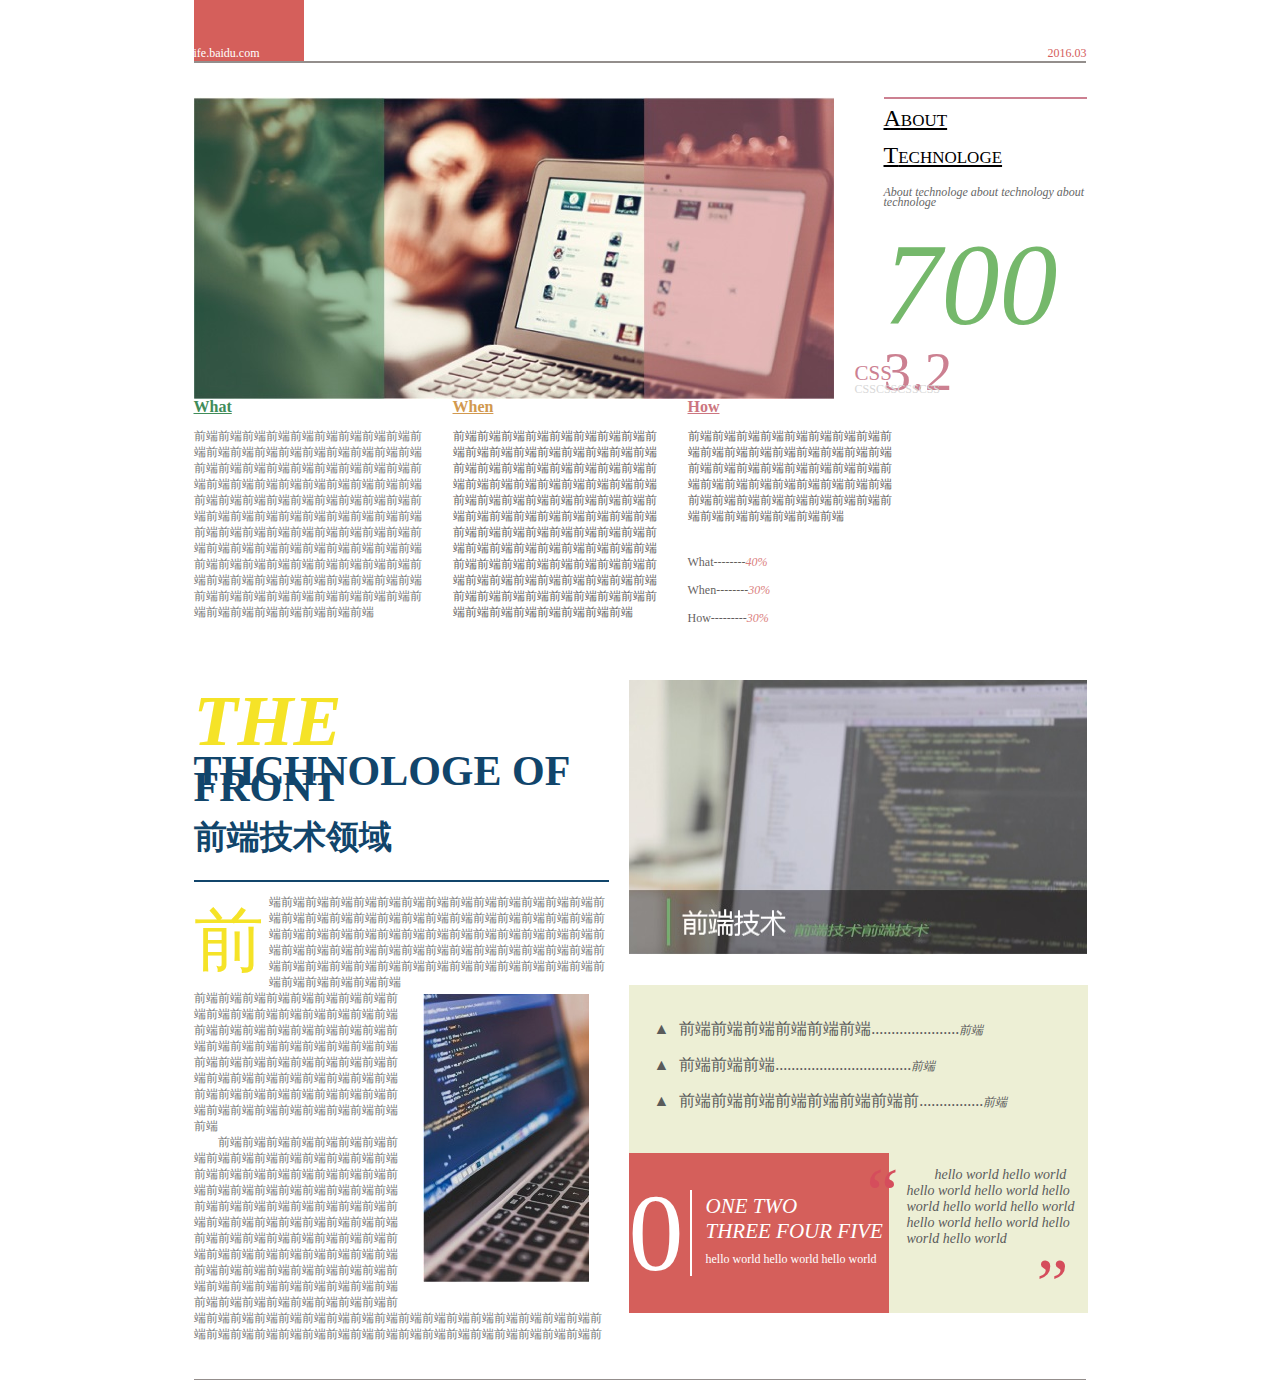
<file: task6/task6.html>
<!DOCTYPE html>
<html lang="en">
<head>
	<meta charset="UTF-8">
	<title>task6</title>
	<link rel="stylesheet" href="task6.css">
</head>
<body>
	<div class="box">
		<div class="head">
			<div class="head-left"><span class="baidu">ife.baidu.com</span></div>
			<div class="head-right"><span class="date">2016.03</span></div>
			<div class="clearfix"></div>
			<div class="head-line"></div>
		</div>
		<div class="content">
			<div class="content1">
				<div class="content1-left">
					<img src="task_1_6_2-1.jpg" alt="">
				</div>
				<div class="content1-right">
					<div class="content1-line"></div>
					<div class="content-text">
						<div class="content-text1">
							<p class="text1 text1margin-top">A<span class="content1-smallfont">BOUT</span></p>
							<p class="text1">T<span class="content1-smallfont">ECHNOLOGE</span></p>
						</div>
						<div class="content-text2">
							<p>About technologe about technology about technologe</p>
						</div>
						<div class="content-text3">
							<span class="text3margin-top">700</span>
						</div>
						<div class="content-text4">
							<div class="text4-left">3.2</div>
							<div class="text4-right">
								<p class="text4rignt-top">CSS</p>
								<p class="text4rignt-bottom">CSSCSSCSSCSS</p>
							</div>
						</div>
					</div>
				</div>
			</div>
			<div class="clearfix"></div>
			<div class="content2">
				<div class="content2-part1">
					<div class="content2-part1-top">What</div>
					<div class="content2-part1-bottom">
						<p>前端前端前端前端前端前端前端前端前端前端前端前端前端前端前端前端前端前端前端前端前端前端前端前端前端前端前端前端前端前端前端前端前端前端前端前端前端前端前端前端前端前端前端前端前端前端前端前端前端前端前端前端前端前端前端前端前端前端前端前端前端前端前端前端前端前端前端前端前端前端前端前端前端前端前端前端前端前端前端前端前端前端前端前端前端前端前端前端前端前端前端前端前端前端前端前端前端前端前端前端前端前端前端前端前端前端前端前端前端前端前端前端</p>
					</div>
				</div>
				<div class="content2-part2">
					<div class="content2-part2-top">When</div>
					<div class="content2-part2-bottom">
						<p>前端前端前端前端前端前端前端前端前端前端前端前端前端前端前端前端前端前端前端前端前端前端前端前端前端前端前端前端前端前端前端前端前端前端前端前端前端前端前端前端前端前端前端前端前端前端前端前端前端前端前端前端前端前端前端前端前端前端前端前端前端前端前端前端前端前端前端前端前端前端前端前端前端前端前端前端前端前端前端前端前端前端前端前端前端前端前端前端前端前端前端前端前端前端前端前端前端前端前端前端前端</p>
					</div>
				</div>
				<div class="content2-part3">
					<div class="content2-part3-top">How</div>
					<div class="content2-part3-bottom">
						<p class="margin_bottom">前端前端前端前端前端前端前端前端前端前端前端前端前端前端前端前端前端前端前端前端前端前端前端前端前端前端前端前端前端前端前端前端前端前端前端前端前端前端前端前端前端前端前端前端前端前端前端前端前端</p>
						<p>What--------<span class="fontcolor">40%</span></p>
						<p>When--------<span class="fontcolor">30%</span></p>
						<p>How---------<span class="fontcolor">30%</span></p>
					</div>
				</div>
			</div>
			<div class="clearfix"></div>
			<div class="content3">
				<div class="content3-left">
					<div class="content3-left-top">
						<p class="content3-middlefont"><span class="content3-bigfont">THE</span> THCHNOLOGE OF FRONT</p>
						<p class="content3-smallfont">前端技术领域</p>
						<div class="content3-line"></div>
					</div>
					<div class="content3-left-bottom">
						<p class="content3-p1"><span class="content3-left-font">前</span>端前端前端前端前端前端前端前端前端前端前端前端前端前端前端前端前端前端前端前端前端前端前端前端前端前端前端前端前端前端前端前端前端前端前端前端前端前端前端前端前端前端前端前端前端前端前端前端前端前端前端前端前端前端前端前端前端前端前端前端前端前端前端前端前端前端前端前端前端前端前端前端前端<img class="float-right" src="task_1_6_2-3.jpg" alt="">前端前端前端前端前端前端前端前端前端前端前端前端前端前端前端前端前端前端前端前端前端前端前端前端前端前端前端前端前端前端前端前端前端前端前端前端前端前端前端前端前端前端前端前端前端前端前端前端前端前端前端前端前端前端前端前端前端前端前端前端前端前端前端前端前端前端前端前端前端前端前端前端</p><p class="indent">前端前端前端前端前端前端前端前端前端前端前端前端前端前端前端前端前端前端前端前端前端前端前端前端前端前端前端前端前端前端前端前端前端前端前端前端前端前端前端前端前端前端前端前端前端前端前端前端前端前端前端前端前端前端前端前端前端前端前端前端前端前端前端前端前端前端前端前端前端前端前端前端前端前端前端前端前端前端前端前端前端前端前端前端前端前端前端前端前端前端前端前端前端前端前端前端前端前端前端前端前端前端前端前端前端前端前端前端前端前端前端前端前端前端前端前端前端前端前端前端前端前端前端前端前端前端前</p>
					</div>
				</div>
				<div class="content3-right">
					<div>
					<img class="content3-right-img" src="task_1_6_2-2.jpg" alt="">
					<div class="content3-right-part1">
						<p class="content3-right-margintop"><span class="before-after">▲</span>前端前端前端前端前端前端......................<span class="content3-right-italic">前端</span></p>
						<p><span class="before-after">▲</span>前端前端前端..................................<span class="content3-right-italic">前端</span></p>
						<p><span class="before-after">▲</span>前端前端前端前端前端前端前端前................<span class="content3-right-italic">前端</span></p>
					</div>
					<div class="content3-right-part2">
						<div class="content3-right-left">
							<div class="area1">
								<span>0</span>
							</div>
							<div class="area-line"></div>
							<div class="area2">
								<div class="area3">
									<p>ONE TWO </p>
									<p>THREE FOUR FIVE</p>
								</div>
								<div class="area4">
									<p>hello world hello world hello world</p>
								</div>
							</div>
						</div>
						<div class="content3-right-right">
							<p class="indent1"><span class="quotation1">“</span>hello world hello world hello world hello world hello world hello world hello world hello world hello world hello world hello world<span class="quotation2">”</span></p>
						</div>
						
					</div>
				</div>
				</div>
				<div class="clearfix"></div>
				<div class="content3-bottom-line"></div>
			</div>

		</div>
	</div>
	
</body>
</html>
</file>
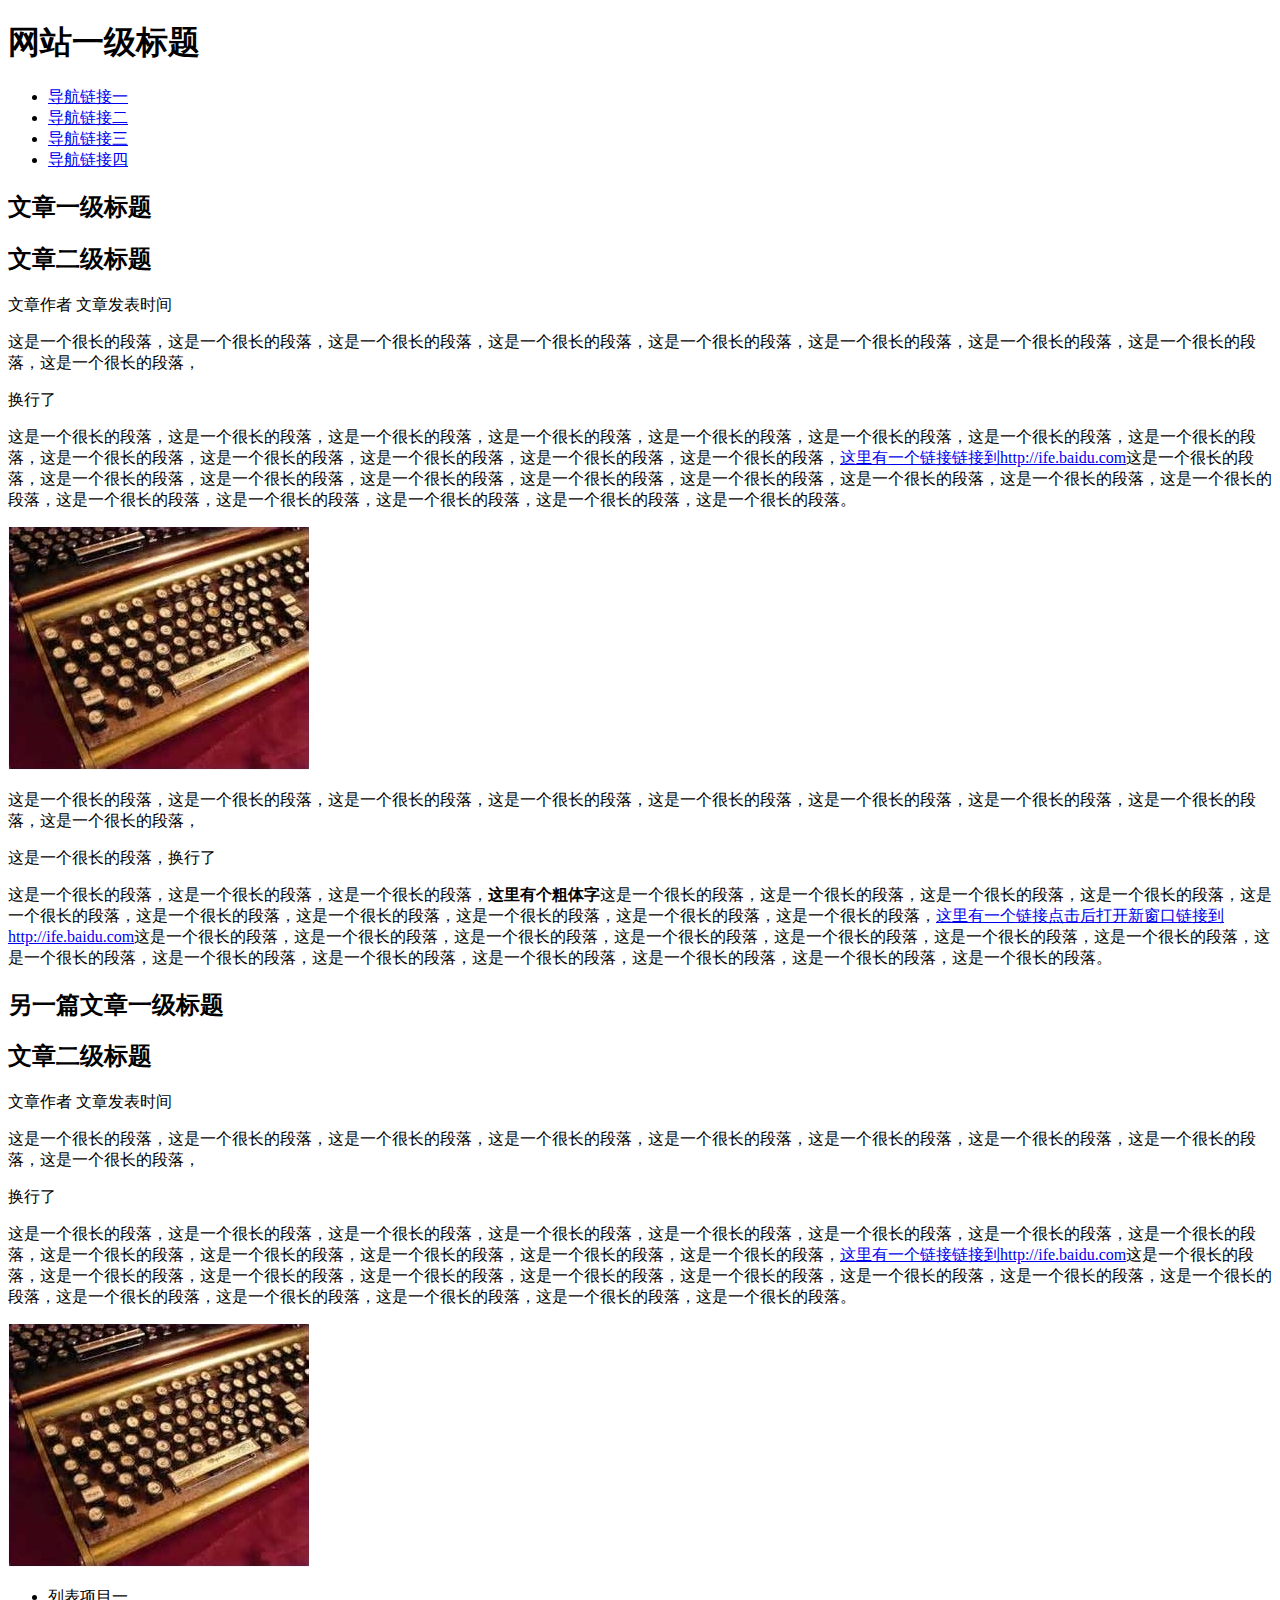
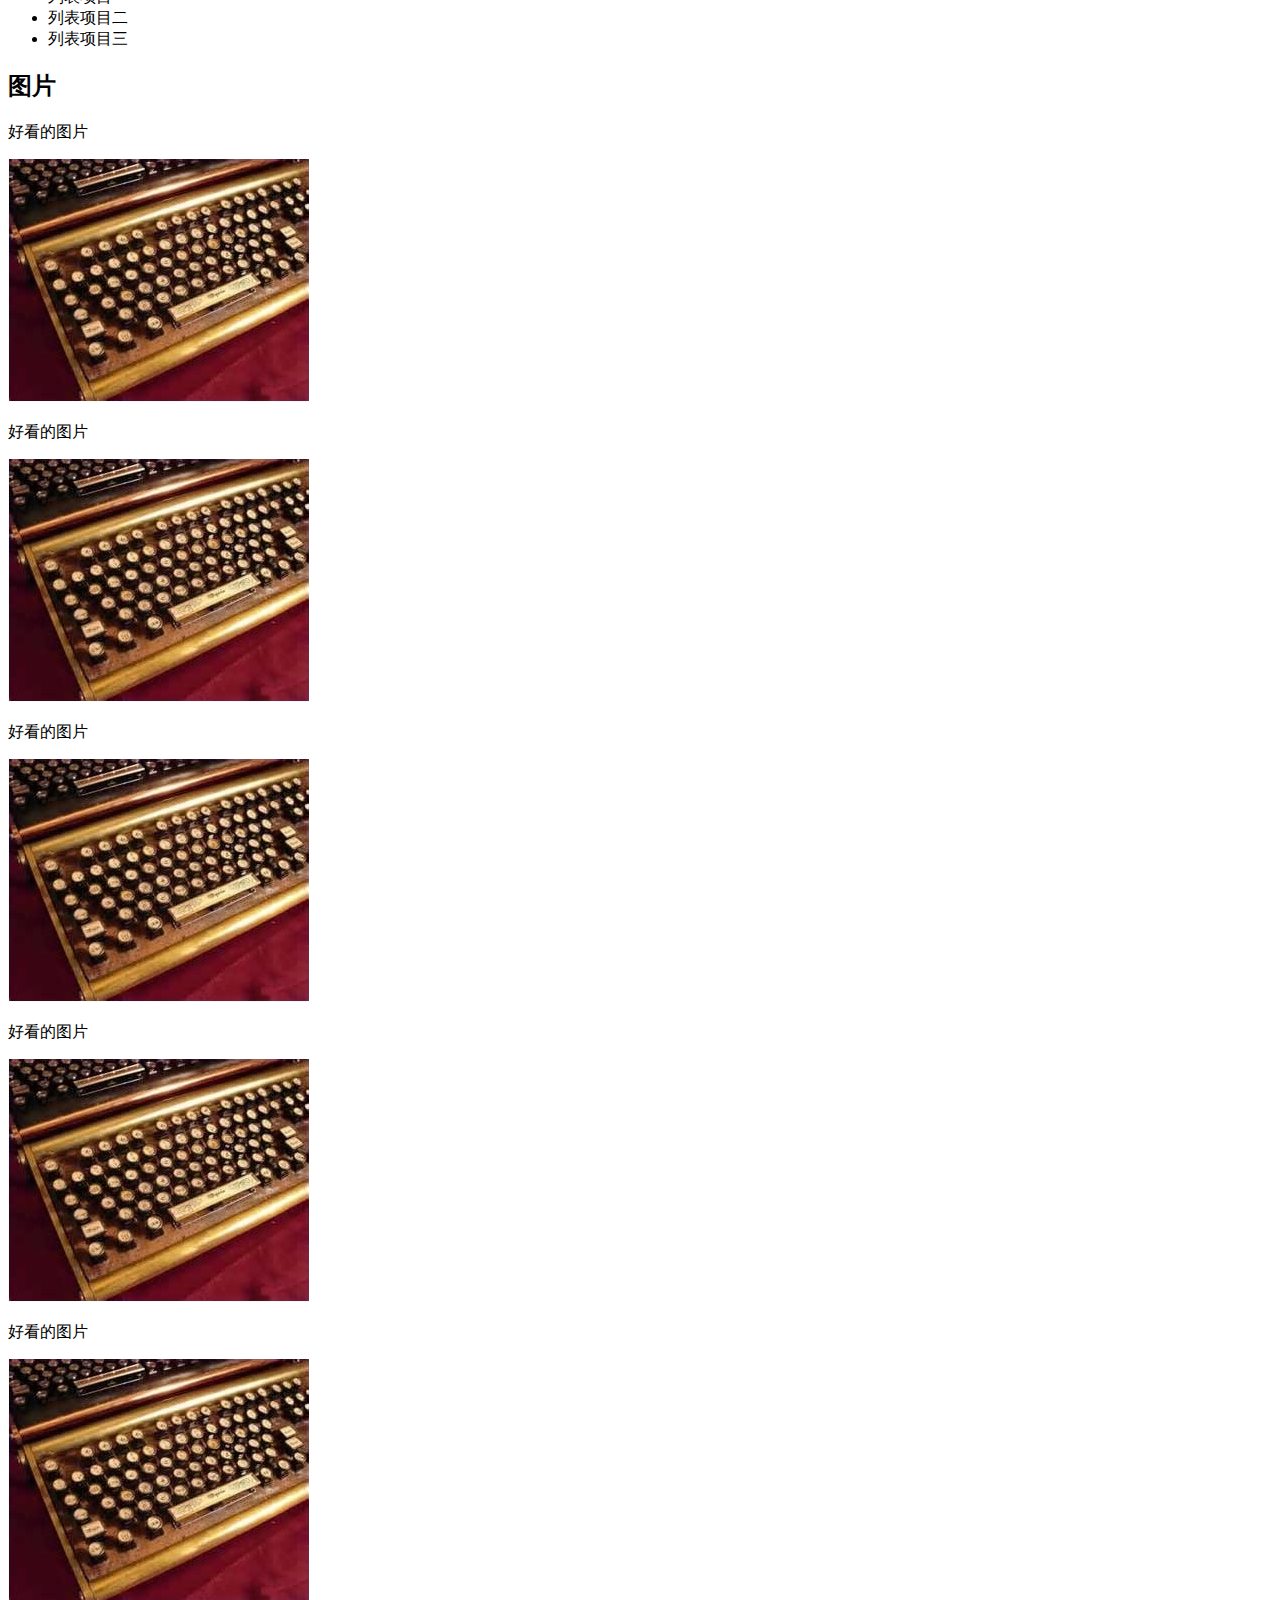
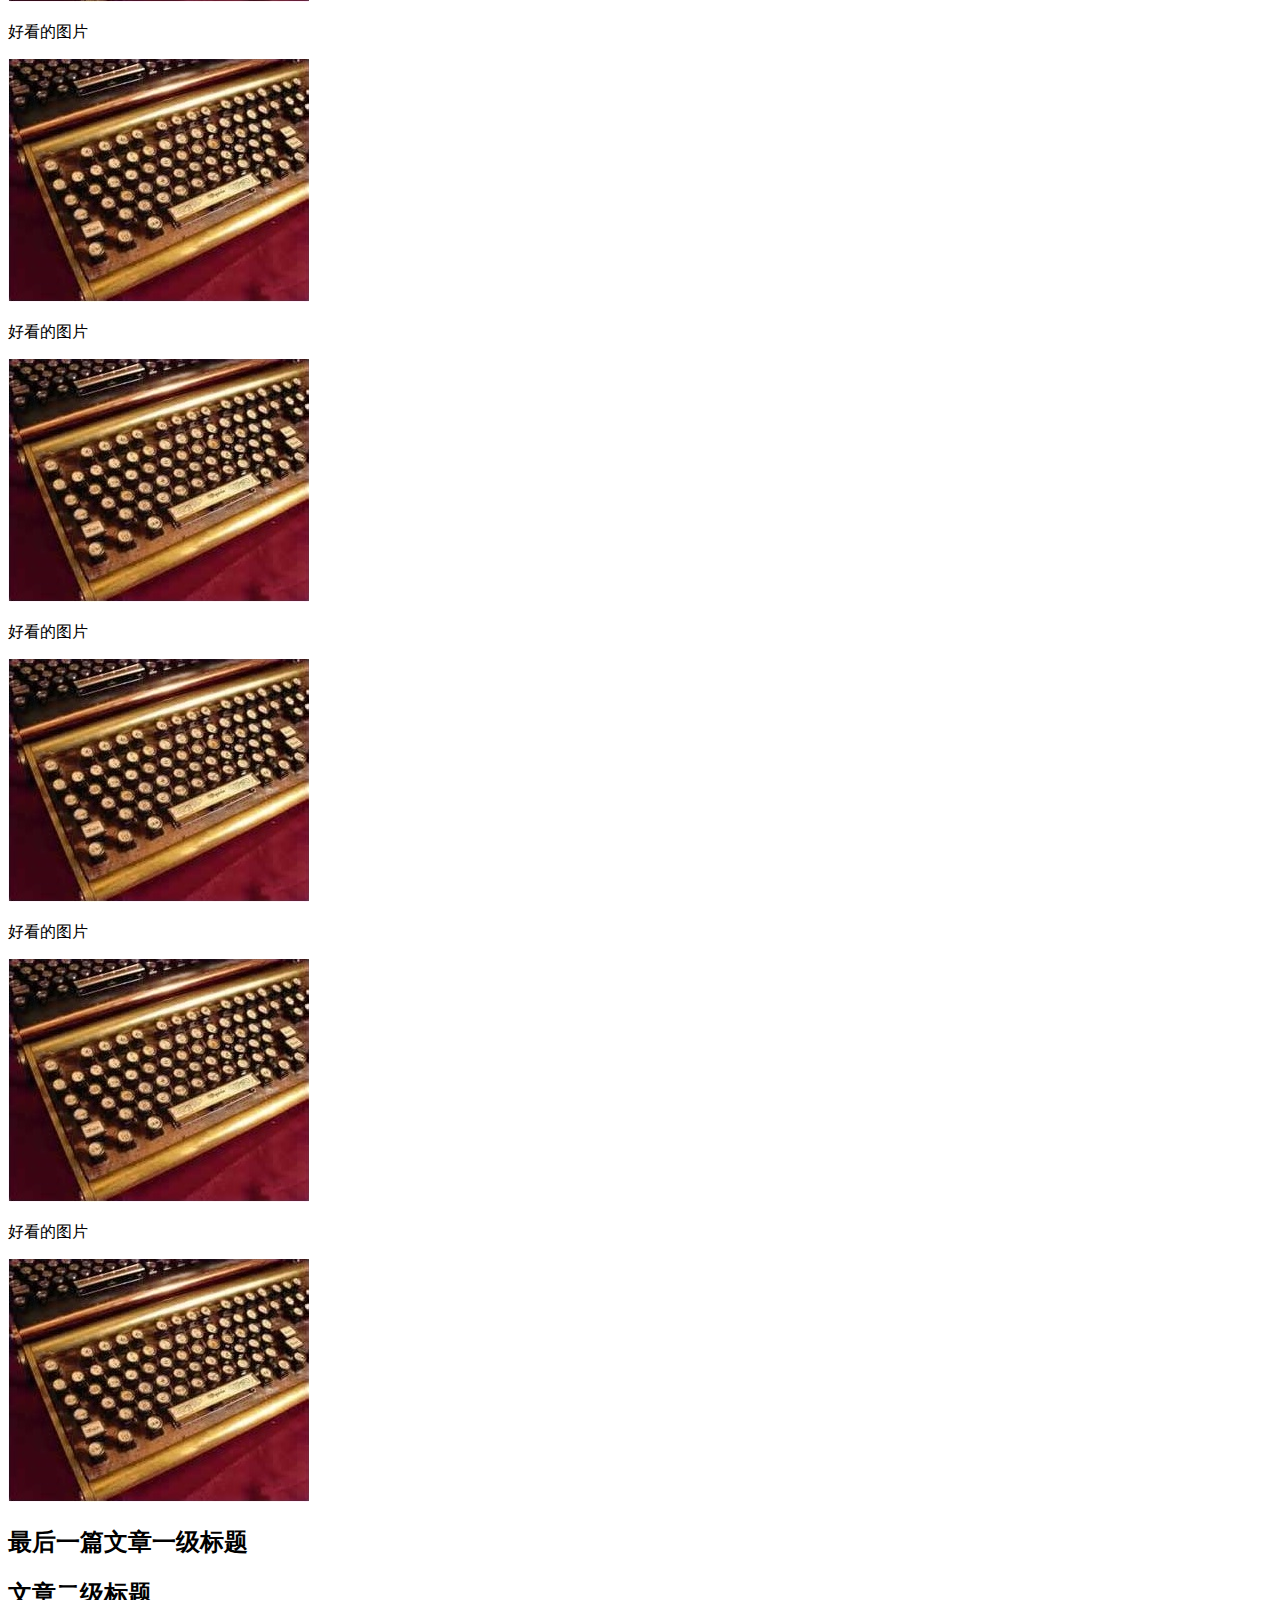
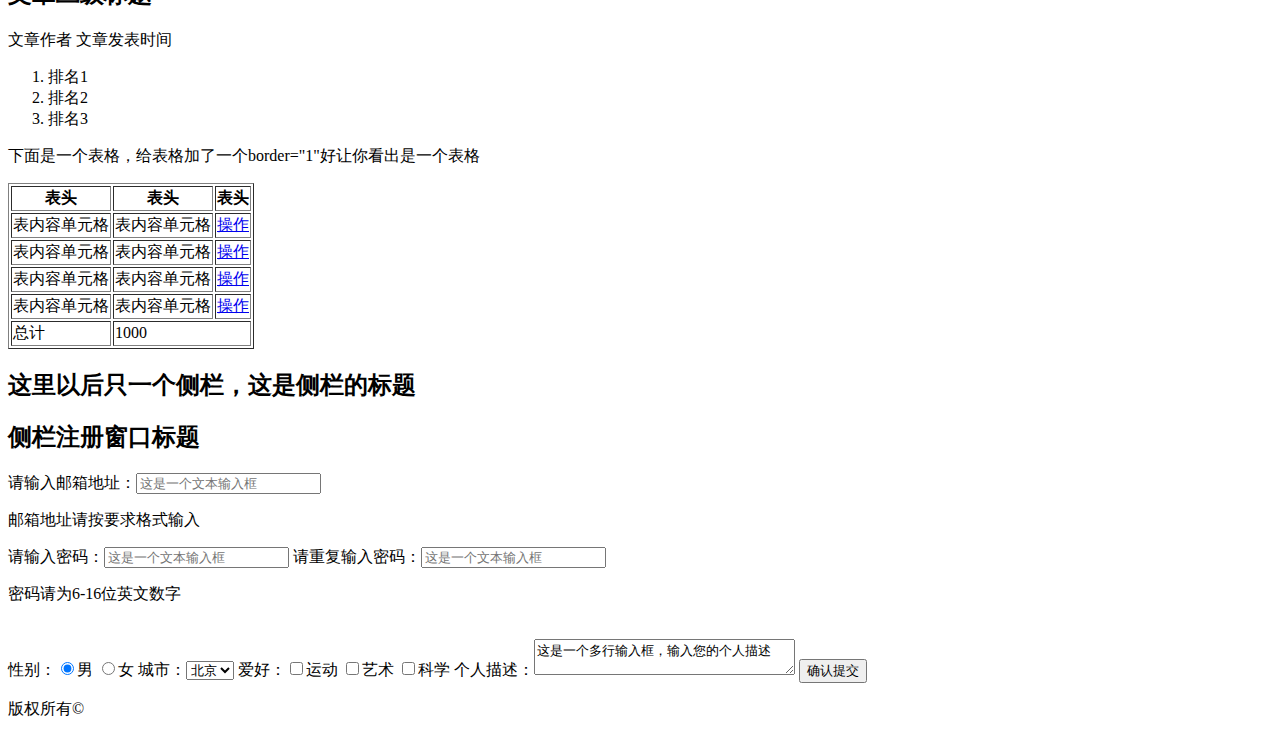
<file: Web/Html/HTML01.html>
<!DOCTYPE html>
<html lang="en">
<head>
	<meta charset="UTF-8">
	<title>HTML</title>
</head>
<body>
	<h1>网站一级标题</h1>
	<ul>
		<li><a href="#">导航链接一</a></li>
		<li><a href="#">导航链接二</a></li>
		<li><a href="#">导航链接三</a></li>
		<li><a href="#">导航链接四</a></li>
	</ul>
	<h2>文章一级标题</h2>
	<h2>文章二级标题</h2>
	<p>文章作者 文章发表时间</p>
	<p>这是一个很长的段落，这是一个很长的段落，这是一个很长的段落，这是一个很长的段落，这是一个很长的段落，这是一个很长的段落，这是一个很长的段落，这是一个很长的段落，这是一个很长的段落，</p>
	换行了<br>
	<p>这是一个很长的段落，这是一个很长的段落，这是一个很长的段落，这是一个很长的段落，这是一个很长的段落，这是一个很长的段落，这是一个很长的段落，这是一个很长的段落，这是一个很长的段落，这是一个很长的段落，这是一个很长的段落，这是一个很长的段落，这是一个很长的段落，<a href="http://ife.baidu.com">这里有一个链接链接到http://ife.baidu.com</a>这是一个很长的段落，这是一个很长的段落，这是一个很长的段落，这是一个很长的段落，这是一个很长的段落，这是一个很长的段落，这是一个很长的段落，这是一个很长的段落，这是一个很长的段落，这是一个很长的段落，这是一个很长的段落，这是一个很长的段落，这是一个很长的段落，这是一个很长的段落。</p>
	<img src="../Img/task_1_1_1.jpg" alt="键盘">
	<p>这是一个很长的段落，这是一个很长的段落，这是一个很长的段落，这是一个很长的段落，这是一个很长的段落，这是一个很长的段落，这是一个很长的段落，这是一个很长的段落，这是一个很长的段落，</p>
	这是一个很长的段落，换行了<br>
	<p>这是一个很长的段落，这是一个很长的段落，这是一个很长的段落，<strong>这里有个粗体字</strong>这是一个很长的段落，这是一个很长的段落，这是一个很长的段落，这是一个很长的段落，这是一个很长的段落，这是一个很长的段落，这是一个很长的段落，这是一个很长的段落，这是一个很长的段落，这是一个很长的段落，<a href="http://ife.baidu.com" target="_blank">这里有一个链接点击后打开新窗口链接到http://ife.baidu.com</a>这是一个很长的段落，这是一个很长的段落，这是一个很长的段落，这是一个很长的段落，这是一个很长的段落，这是一个很长的段落，这是一个很长的段落，这是一个很长的段落，这是一个很长的段落，这是一个很长的段落，这是一个很长的段落，这是一个很长的段落，这是一个很长的段落，这是一个很长的段落。</p>
	<h2>另一篇文章一级标题</h2>
	<h2>文章二级标题</h2>
	<p>文章作者 文章发表时间</p>
	<p>这是一个很长的段落，这是一个很长的段落，这是一个很长的段落，这是一个很长的段落，这是一个很长的段落，这是一个很长的段落，这是一个很长的段落，这是一个很长的段落，这是一个很长的段落，</p>
	换行了<br>
	<p>这是一个很长的段落，这是一个很长的段落，这是一个很长的段落，这是一个很长的段落，这是一个很长的段落，这是一个很长的段落，这是一个很长的段落，这是一个很长的段落，这是一个很长的段落，这是一个很长的段落，这是一个很长的段落，这是一个很长的段落，这是一个很长的段落，<a href="http://ife.baidu.com">这里有一个链接链接到http://ife.baidu.com</a>这是一个很长的段落，这是一个很长的段落，这是一个很长的段落，这是一个很长的段落，这是一个很长的段落，这是一个很长的段落，这是一个很长的段落，这是一个很长的段落，这是一个很长的段落，这是一个很长的段落，这是一个很长的段落，这是一个很长的段落，这是一个很长的段落，这是一个很长的段落。</p>
	<img src="../Img/task_1_1_1.jpg" alt="键盘">
	<ul>
		<li>列表项目一</li>
		<li>列表项目二</li>
		<li>列表项目三</li>
	</ul>
	<h2>图片</h2>
	<p>好看的图片</p>
	<img src="../Img/task_1_1_1.jpg" alt="键盘">
	<p>好看的图片</p>
	<img src="../Img/task_1_1_1.jpg" alt="键盘">
	<p>好看的图片</p>
	<img src="../Img/task_1_1_1.jpg" alt="键盘">
	<p>好看的图片</p>
	<img src="../Img/task_1_1_1.jpg" alt="键盘">
	<p>好看的图片</p>
	<img src="../Img/task_1_1_1.jpg" alt="键盘">
	<p>好看的图片</p>
	<img src="../Img/task_1_1_1.jpg" alt="键盘">
	<p>好看的图片</p>
	<img src="../Img/task_1_1_1.jpg" alt="键盘">
	<p>好看的图片</p>
	<img src="../Img/task_1_1_1.jpg" alt="键盘">
	<p>好看的图片</p>
	<img src="../Img/task_1_1_1.jpg" alt="键盘">
	<p>好看的图片</p>
	<img src="../Img/task_1_1_1.jpg" alt="键盘">
	<h2>最后一篇文章一级标题</h2>
	<h2>文章二级标题</h2>
	<p>文章作者 文章发表时间</p>
	<ol>
		<li>排名1</li>
		<li>排名2</li>
		<li>排名3</li>
	</ol>
	<p>下面是一个表格，给表格加了一个border="1"好让你看出是一个表格</p>
	<table border="1">
		<tr>
			<th>表头</th>
			<th>表头</th>
			<th>表头</th>
		</tr>
		<tr>
			<td>表内容单元格</td>
			<td>表内容单元格</td>
			<td><a href="#">操作</a></td>
		</tr>
		<tr>
			<td>表内容单元格</td>
			<td>表内容单元格</td>
			<td><a href="#">操作</a></td>
		</tr>
		<tr>
			<td>表内容单元格</td>
			<td>表内容单元格</td>
			<td><a href="#">操作</a></td>
		</tr>
		<tr>
			<td>表内容单元格</td>
			<td>表内容单元格</td>
			<td><a href="#">操作</a></td>
		</tr>
		<tr>
			<td>总计</td>
			<td colspan="2">1000</td>
		</tr>
	</table>
	<h2>这里以后只一个侧栏，这是侧栏的标题</h2>
	<h2>侧栏注册窗口标题</h2>
	<form action="">
		<label for="text1" style="display: block;">请输入邮箱地址：<input id="text1" type="text" placeholder="这是一个文本输入框"></label>
		<p>邮箱地址请按要求格式输入</p>
		<label for="text2">请输入密码：<input id="text2" type="text" placeholder="这是一个文本输入框"></label>
		<label for="text3">请重复输入密码：<input id="text3" type="text" placeholder="这是一个文本输入框"></label>
		<p>密码请为6-16位英文数字</p>
		<br>
		性别：<label for="radio1"><input id="radio1" name="radio" value="1" type="radio" checked>男</label>
		<label for="radio2"><input id="radio2" name="radio" value="2" type="radio">女</label>
		城市：<select name="city" id="city">
			<option value="bj">北京</option>
			<option value="bj">上海</option>
			<option value="bj">深圳</option>
			<option value="bj">广州</option>
		</select>
		爱好：<input type="checkbox">运动
		<input type="checkbox">艺术
		<input type="checkbox">科学
		个人描述：<textarea name="textarea" id="textarea" cols="30" rows="2">这是一个多行输入框，输入您的个人描述</textarea>
		<input type="submit" value="确认提交">
		<p>版权所有©</p>
	</form>
</body>
</html>
</file>
<file: task7/css/common.css>
/*头部开始*/
.public-container {
	width: 1280px;
	margin: 0 auto;
}

.public-header {
	height: 56px;
	line-height: 56px;
}

.public-header .public-header-left {
	float: left;
	margin-left: 59px;
}

.public-header .public-header-left .header-logo {
	float: left;
	margin-top: 13px;
	width: 31px;
	height: 31px;
	background: url("../images/header-logo.png") no-repeat;
}

.public-header .public-header-left .header-title {
	float: left;
	margin-left: 11px;
	font-size: 21px;
	color: #393a3a;
}

.public-header .public-header-right {
	float: right;
	margin-right: 59px;
}

.public-header .public-header-right a {
	color: #83868d;
	width: 64px;
	text-align: center;
}

.public-header .public-header-right a:hover {
	color: #e9605e;
	/*text-decoration: underline;*/
	padding-bottom: 22px;
	border-bottom: 4px solid #e9605e;
}

.public-header .public-header-right .header-list {
	margin-top: 16px;
	font-size: 14px;
}

.public-header .public-header-right .header-list-item {
	float: right;
	margin-left: 46px;
	line-height: 17px;
}

.public-header .public-header-right .item-login {
	float: right;
	margin-left: 31px;
	line-height: 17px;
}

.public-header-right .item-login .login-text {
	float: right;
	padding-right: 8px;
	display: block;
	color: #e9605e;
}

.public-header-right .item-login .login-logo {
	float: right;
	margin-right: 5px;
	width: 14px;
	height: 17px;
	background: url("../images/header-login-logo.png") no-repeat;
}

/*尾部开始*/
.public-footer {
	height: 413px;
	color: #e7e7e7;
}

.public-footer .public-footer-top {
	height: 355px;
	background-color: #32353e;
	overflow: hidden;
}

.public-footer .public-footer-top .public-footer-container {
	margin: 88px auto 0 auto;
	width: 510px;
	height: 195px;
}

.public-footer-top .public-footer-container h3 {
	font-size: 21px;
	line-height: 31px;
	text-align: center;
}

.public-footer-top .public-footer-container p {
	font-size: 12px;
	line-height: 18px;
	font-family: "宋体";
	text-align: center;
}

.public-footer-top .public-footer-container .text-box {
	margin-top: 30px;
	width: 430px;
	height: 40px;
	border: 0 none;
	font-family: "微软雅黑 Regular";
}

.public-footer-top .public-footer-container .btn-submit {
	margin-top: 2px;
	width: 80px;
	height: 40px;
	border: 0 none;
	color: #e7e7e7;
	font-family: "微软雅黑 Regular";
	background-color: #707278;
}

.public-footer-top .public-footer-container .contact {
	margin-top: 37px;
	margin-left: 165px;
}

.public-footer-container .contact .contact-item-qq {
	float: left;
	margin-right: 28px;
	width: 24px;
	height: 25px;
	background: url("../images/qq.png") no-repeat;
}

.public-footer-container .contact .contact-item-microblog {
	float: left;
	margin-right: 28px;
	width: 29px;
	height: 25px;
	background: url("../images/microblog.png") no-repeat;
}

.public-footer-container .contact .contact-item-twitter {
	float: left;
	margin-right: 28px;
	width: 29px;
	height: 25px;
	background: url("../images/twitter.png") no-repeat;
}

.public-footer-container .contact .contact-item-internet {
	float: left;
	width: 24px;
	height: 25px;
	background: url("../images/internet.png") no-repeat;
}

.public-footer .public-footer-bottom {
	height: 58px;
	background-color: #303039;
}

.public-footer .public-footer-bottom .footer-bottom-left {
	float: left;
	margin-top: 30px;
	margin-left: 100px;
}

.public-footer .public-footer-bottom .footer-bottom-right {
	float: right;
	margin-top: 30px;
	margin-right: 40px;
	color: #fff;
}
</file>
<file: task7/css/index.css>
/*banner部分开始*/
.index-banner {
	margin-top: 3px;
	width: 1280px;
	height: 646px;
	background: url("../images/index-banner.jpg") no-repeat;
	position: relative;
}

.index-banner .index-banner-box {
	position: absolute;
	top: 230px;
	left: 116px;
}

.index-banner .index-banner-box .index-banner-title {
	font-size: 60px;
	font-family: "微软雅黑 Regular";
	color: #fff;
	line-height: 90px;
}

.index-banner .index-banner-box .index-banner-text {
	font-size: 21px;
	font-family: "微软雅黑 Regular";
	color: #e7e7e7;
	line-height: 31px;
}

.index-banner .index-banner-box .index-banner-btn {
	margin-top: 66px;
	width: 330px;
	height: 64px;
	background-color: #e74f4d;
	color: #fff;
	font-size: 30px;
	font-family: "微软雅黑 Regular";
	text-align: center;
	line-height: 64px;
}

/*介绍开始*/
.index-introduction {
	font-family: "黑体 Regular";
	color: #b5b5b5;
}

.index-introduction .index-introduction-list {
	margin: 94px 80px 0 0;
}

.index-introduction .index-introduction-item {
	float: left;
	width: 236px;
	height: 200px;
}

.index-introduction .index-introduction-item1 {
	/*width: 155px;*/
	margin-left: 90px;
	/*margin-right: 80px;*/
}

.index-introduction .index-introduction-item2 {
	margin-left: 94px;

}

.index-introduction .index-introduction-item3 {
	margin-left: 72px;
}

.index-introduction .index-introduction-item4 {
	margin-left: 71px;
	width: 155px;
}

.index-introduction .index-introduction-item .introduction-item-logo {
	margin-left: 57px;
	margin-bottom: 41px;
}

.index-introduction .index-introduction-item .item-logo1 {
	width: 42px;
	height: 42px;
	background: url("../images/list-item1.png") no-repeat;
}

.index-introduction .index-introduction-item .item-logo2 {
	width: 35px;
	height: 40px;
	background: url("../images/list-item2.png") no-repeat;
}

.index-introduction .index-introduction-item .item-logo3 {
	width: 35px;
	height: 40px;
	background: url("../images/list-item3.png") no-repeat;	
}

.index-introduction .index-introduction-item .item-logo4 {
	width: 41px;
	height: 40px;
	background: url("../images/list-item4.png") no-repeat;	
}

.index-introduction .index-introduction-item .introduction-item-text {
	height: 52px;
	font-size: 14px;
	text-align: left;
	border-right: 2px solid #bbbbbb;
	padding-right: 80px;
}

.index-introduction .index-introduction-item .introduction-item-specialtext {
	border: 0 none;
	padding-right: 0;
}

/*banner1开始*/
.index-new-world {
	height: 360px;
	background-color: #ededec;
	overflow: hidden;
}

.index-new-world .new-world-logo {
	margin-top: 90px;
	margin-left: 596px;
	width: 91px;
	height: 92px;
	background: url("../images/newworld-logo.png") no-repeat;
}

.index-new-world .new-world-text {
	margin-top: 50px;
	font-size: 53.59px;
	font-family: "黑体 Regular";
	color: #a1a1a1;
	text-align: center;
}

/*banner2开始*/
.index-city {
	font-family: "微软雅黑 Regular";
	width: 1280px;
	height: 341px;
	background: url("../images/index-banner2.jpg") no-repeat;
	overflow: hidden;
}

.index-city .city-header {
	margin: 53px auto 54px auto;
	width: 336px;
	height: 64px;
}

.index-city .city-header .city-title {
	font-size: 21px;
	color: #fff;
	text-align: center;
}

.index-city .city-header .city-line {
	margin-top: 10px;
	margin-left: 153px;
	width: 30px;
	height: 3px;
	background-color: #fff;
}

.index-city .city-header .city-text {
	margin-top: 20px;
	font-size: 12px;
	color: #fff;
}

.index-city .city-list {
	margin-top: 52px;
	margin-left: 126px;
}

.index-city .city-list .city-item {
	float: left;
	margin-right: 30px;
	position: relative;
}

.index-city .city-list .city-item a {
	width: 236px;
	height: 36px;
	line-height: 36px;
	background: #be4e48;
	color: #fff;
	font-size: 14px;
	font-family: "微软雅黑 Regular";
	white-space: pre;
	text-align: center;
}

.index-city .city-list .city-item-btn a {

}

.city-list .city-item .country {
	width: 236px;
	height: 36px;
	color: #c1c3c3;
}

.city-list .city-item .option-style {
	background: #e4e3e5;
	color: #89898a;
	white-space: pre;
	padding-left: 24px;
}

.city-list .city-item .option-style:hover {
	/*background: #bf4f49;*/
	/*border: 1px solid #d79995;*/
}

.city-list .city-item .city-item-box {
	width: 18px;
	height: 18px;
	background: #bf4f49;
	position: absolute;
	top: 9px;
	right: 8px;
}

.city-list .city-item .city-item-logo {
	width: 13px;
	height: 7px;
	background: url("../images/select-logo.png") no-repeat;
	position: absolute;
	top: 15px;
	right: 11px;
}

/*活动部分开始*/
.public-activity-container {
	width: 1280px;
	margin: 0 auto;
	background: #f7f7f7;
}

.index-activity {
	padding-top: 100px;
	padding-bottom: 114px;
	margin-left: 147px;
	/*width: 1280px;*/
	height: 390px;
}

.index-activity .activity-item {
	float: left;
	margin-right: 36px;
	width: 220px;
	height: 388px;
}

.index-activity .activity-item .activity-img-box {
	height: 336px;
	border: 1px solid #dcdcdc;
	background: #fff;
}

.activity-item .activity-img-box .activity-img {
	margin-top: 10px;
	margin-left: 8px;
	width: 200px;
	height: 312px;
	background: url(../images/gallery.png) no-repeat;
}

.activity-item .activity-img-box .activity-img2 {
	background-position: -256px -52px;
}

.activity-item .activity-img-box .activity-img3 {
	background-position: -512px 0;
}

.activity-item .activity-img-box .activity-img4 {
	background-position: -767px 0;
}

.index-activity .activity-item .activity-text {
	margin-top: 13px;
}

.index-activity .activity-item .activity-text3 {
	margin-bottom: 8px;
}

.activity-item .activity-txt {
	font-family: "微软雅黑 Regular";
	font-size: 14px;
	line-height: 14px;
	color: #575858;
	text-align: center;
}

.activity-item .activity-text3 .activity-txt3 {
	font-size: 20px;
	line-height: 20px;
	white-space: pre;
}

.activity-item .activity-inf {
	margin-top: 12px;
	font-size: 12px;
	color: #9f9f9f;
}

/*文章部分开始*/
.index-article {
	/*margin-top: 114px;*/
	height: 567px;
}

.index-article .article-left-img {
	float: left;
	width: 851px;
	height: 567px;
	background: url("../images/newworld.jpg") no-repeat;
}

.index-article .article-left-img .article-img-text {
	margin: 0 auto;
	margin-top: 132px;
	font-family: "微软雅黑 Regular";
	color: #fff;
	text-align: center;
}

.article-left-img .article-img-text .article-box {
	position: relative;
	margin: 0 auto;
	width: 851px;
	height: 435px;
}

.article-left-img .article-img-text .article-box::after {
	float: right;
	margin-top: 137px;
	content: "";
	width: 0;
	height: 0;
	border-top: 15px solid transparent;
	border-bottom: 15px solid transparent;
	border-right: 25px solid #fff;
}

.article-left-img .article-img-text .article-img-title {
	font-size: 50px;
	width: 150px;
	height: 50px;
	position: absolute;
	top: 0;
	left: 50%;
	margin-left: -75px;
}

.article-left-img .article-img-text .article-img-theme {
	margin-top: 12px;
	font-size: 158px;
	width: 632px;
	height: 158px;
	position: absolute;
	top: 12px;
	left: 50%;
	margin-left: -316px;
}

.article-left-img .article-img-text .article-img-txt {
	margin-top: 37px;
	font-size: 22px;
	width: 154px;
	height: 44px;
	line-height: 44px;
	position: absolute;
	top: 146px;
	left: 50%;
	margin-left: -77px;
	text-align: left;
}

.index-article .article-right-content {
	float: right;
	margin-top: 164px;
	width: 429px;
	height: 403px;
	text-align: center;
}

.index-article .article-right-content .article-content-header {
	font-size: 20px;
	font-family: "黑体 Regular";
	color: #323333;
}

.article-right-content .article-content-header .red {
	color: #e74f4d;
}

.index-article .article-right-content .article-content-body {
	margin-top: 18px;
	padding: 0 70px;
	text-align: left;
	font-size: 12px;
	line-height: 22px;
	font-family: "宋体";
	color: #929293;
}

.index-article .article-right-content .article-btn {
	width: 107px;
	height: 35px;
	line-height: 35px;
	color: #eea9ab;
	border: 2px solid #e4666a;
	margin: 0 auto;
	margin-top: 45px;
}

.index-article .article-right-content .article-dot-left {
	margin: 0 auto;
	/*margin-left: 186px;*/
	margin-top: 26px;
	width: 78px;
	height: 12px;
}

.index-article .article-right-content .article-dot {
	margin-right: 16px;
	width: 12px;
	height: 12px;
	border: 1px solid #929293;
	border-radius: 50%;
	display: inline-block;
	/*font-size: 0;*/
}

.index-article .article-right-content .article-dot-last {
	margin-right: 0;
}

.index-article .article-right-content .article-dot-active {
	background: #929293;
}

/*查看更多部分开始*/
.index-more {
	overflow: hidden;
}

.index-more .index-more-left {
	float: left;
	width: 425px;
	height: 520px;
	background: #e74f4d;
	text-align: center;
}

.index-more .index-more-left .more-txt {
	margin-top: 172px;
	font-size: 21px;
	line-height: 31px;
	color: #fff;
}

.index-more .index-more-left .more-line {
	margin: 0 auto;
	margin-top: 20px;
	width: 30px;
	height: 2px;
	background: #fff;
}

.index-more .index-more-left .more-btn {
	margin: 0 auto;
	margin-top: 26px;
	width: 165px;
	height: 42px;
	line-height: 42px;
	color: #fff;
	border: 1px solid #fff;
}

.index-more .index-more-mid {
	background: #fff;
}

.index-more .index-more-left .more-txt-mid {
	color: #6d6e6e;
}

.index-more .index-more-left .more-line-mid {
	background: #aaaaaa;
}

.index-more .index-more-left .more-btn-mid {
	color: #eea9ab;
	border-color: #e4666a;
}

.index-more .index-more-right {
	float: left;
	width: 429px;
	height: 521px;
	background: url(../images/newtime.jpg) no-repeat;
}

.index-more .index-more-right::after {
	float: left;
	margin-top: 246px;
	content: "";
	width: 0;
	height: 0;
	border-top: 15px solid transparent;
	border-bottom: 15px solid transparent;
	border-left: 25px solid #fff;
}

/*志愿者部分开始*/
.index-volunteer {
	height: 750px;
}

.index-volunteer .index-volunteer-top {
	margin-top: 118px;
	/*width: 416px;*/
	height: 76px;
	/*margin: 0 auto;*/
	text-align: center;
}

.index-volunteer .index-volunteer-top .top-title {
	font-size: 21px;
	color: #6d6e6e;
}

.index-volunteer .index-volunteer-top .top-line {
	margin: 0 auto;
	margin-top: 10px;
	width: 30px;
	height: 2px;
	background: #eb6664;
}

.index-volunteer .index-volunteer-top .top-txt {
	margin-top: 14px;
	font-family: "微软雅黑 Regular";
	font-size: 12px;
	color: #b7b7b7;
}

.index-volunteer .index-volunteer-bottom {
	margin-top: 107px;
	/*overflow: hidden;*/
}

.index-volunteer .index-volunteer-bottom .volunteer-bottom-left {
	margin-left: 139px;
	width: 288px;
	float: left;
}

.index-volunteer-bottom .volunteer-bottom-left .vol-left-title1 {
	float: left;
	font-size: 14px;
	color: #807c7c;
}

.index-volunteer-bottom .volunteer-bottom-left .vol-left-title2 {
	margin-top: 40px;
}

.index-volunteer-bottom .volunteer-bottom-left .vol-left-title3 {
	margin-top: 40px;
	width: 288px;
}

.index-volunteer-bottom .volunteer-bottom-left .vol-left-txt {
	float: left;
	margin-top: 30px;
	font-size: 12px;
	/*font-weight: 500;*/
	line-height: 24px;
	font-family: "宋体";
	color: #a5a3a2;
}

.index-volunteer-bottom .volunteer-bottom-left .more-logo {
	float: right;
	font-size: 12px;
	font-family: "宋体";
	color: #a5a3a2;
}

.index-volunteer-bottom .volunteer-bottom-left .more-logo-last {
	margin-top: 24px;
}

.index-volunteer-bottom .volunteer-bottom-left .more-logo::before {
	content: "";
	display: inline-block;
	margin-right: 8px;
	width: 10px;
	height: 6px;
	background: url(../images/more-logo.png) no-repeat;
}

.index-volunteer .index-volunteer-bottom .volunteer-bottom-right {
	margin-top: -18px;/*弥补第一行单元格上方的padding把单元格向下挤了18像素*/
	margin-left: 76px;
	width: 641px;
	height: 283px;
	float: left;
}

.index-volunteer-bottom .volunteer-bottom-right table {
	width: 100%;
	/*height: 100%;*/
	border: 0;
	font-family: "宋体";
	font-size: 12px;
	font-weight: 600;
	color: #837f80;
}

.index-volunteer-bottom .volunteer-bottom-right td {
	width: 310px;
	height: 16px;
	line-height: 16px;
	background: #ededef;
}

.index-volunteer-bottom .volunteer-bottom-right .input-text {
	width: 88%;
	height: 100%;
	padding: 18px;
	border: 0;
	background: #ededef;
}

/*.index-volunteer-bottom .volunteer-bottom-right .input-text:focus {
	border: 2px solid #ededef;
}*/

.index-volunteer-bottom .volunteer-bottom-right .textarea {
	margin-left: 18px;
	padding-left: 18px;
	padding-top: 10px;
	width: 588px;
	height: 120px;
	line-height: 18px;	
	border: 0;
	background: #ededef;
}

.index-volunteer-bottom .volunteer-bottom-right .input-submit {
	margin-top: 18px;
	margin-left: 18px;
	width: 603px;
	height: 40px;
	line-height: 40px;
	font-size: 14px;
	border: 0;
	background: #ededef;
	text-align: center;
}
</file>
<file: task4/task4.css>
@charset "UTF-8";
html {
	/*当处于标准模式时，body以html标签为高度参照，html标签才以窗口为参照，*/
	/*设置了html,body{height:100%}获得窗口大小*/
	width: 100%;
	height: 100%;
	margin: 0;
}

body {
	width: 100%;
	height: 100%;
	display: flex;
	justify-content: center;
	align-items: center;
	margin: 0;
}

.box {
	width: 400px;
	height: 200px;
	background-color: #ccc;
	display: flex;
	position: relative;
	overflow: hidden;
}

.circle1 {
	width: 100px;
	height: 100px;
	background-color: #fc0;
	border-radius: 50%;
	position: absolute;
	top: -50px;
	left: -50px;
}

.circle2 {
	width: 100px;
	height: 100px;
	background-color: #fc0;
	border-radius: 50%;
	position: absolute;
	top: 150px;
	left: 350px;
}
</file>
<file: task5/task5.css>
@charset "UTF-8";
body {
	margin: 0;
	padding: 0;
	background-color: #DEDEDE;
}

.box {
	width: 100%;
	height: 60px;
	background-color: #333333;
}

h1 {
	margin: 0;
	width: 202px;
	height: 60px;
	text-indent: -5000px;
	background: url(task_1_2_1.jpg) no-repeat;
	float: left;
}

.nav {
	height: 60px;
	line-height: 60px;
	list-style: none;
}

/*修改li标签前小圆点的颜色*/
.nav li:before {
	content: "● ";
	color: #000;
}

.li-color1 {
	color: #fff;
	float: right;
	margin-right: 12px;
}

.li-color2 {
	color: #cccccc;
	float: right;
	margin-right: 12px;
}

h2 {
	margin-top: 0;
}

h3,.author {
	color: #898B83;
}

.item li {
	list-style: none;
}

/*实现外边框不合并:可以只设置下边距或者上边距：*/
.article {
	margin-top: 44px;
	margin-left: 22px;
	margin-right: 0;
	padding: 40px 20px;
	padding-right: 0;
	background-color: #fff;
}

#pic {
	display: flex;
	flex-wrap: wrap;
}

.pic {
	margin: 20px;
	padding: 9px;
	width: 124px;
	height: 136px;
	border: 1px solid #CCCCCC;
	text-align: center;
}

.pic-height {
	margin-top: 0;
}

.indent {
	text-indent: 2em;
}

.bottomtab {
	margin-bottom: 0;
}

.tr-color1 {
	background-color: #333333;
	color: #fff;
}

.table1 {
	width: 100%;
	height: 148px;
	border-collapse: collapse;
}

.tr-color2 {
	background-color: #CCCCCC;
}

.table1 td {
	border: 1px solid #CCCCCC;
}

h4 {
	margin-top: 0;
	float: left;
}

.form1 {
	font-size: 10px;
}

.line {
	width: 5px;
	height: 28px;
	margin-right: 13px;
	background-color: #CCCCCC;
	float: left;
}

.header {
	width: 418px;
	height: 50px;
}

.text-color {
	color: #CCCCCC;
}

.text-align1 {
	text-align: right;
	width: 105px;
}

.copyright {
	text-align: center;
	width: 100%;
	height: 70px;
	line-height: 70px;
	background-color: #000;
	color: #fff;
}

.table2 {
	width: 420px;
}

.form1 td {
	padding: 6px;
}

.submit {
	margin: 0 auto;
	width: 100%;
	height: 38px;
	background-color: #3356CF;
	color: #fff;
	border-radius: 12px;
}

#content {
	position: relative;
}

/*#left {
	width: 66%;
	float: left;
	margin-right: 0;
	padding-right: 0;
}*/

#left {
	margin-right: 520px;
}

/*#aside {
	margin: 0;
	margin-right: 20px;
	padding: 0;
	width: 496px;
	float: left;
}*/

#aside {
	margin-top: -44px;
	margin-right: 20px;
	width: 500px;
	position: absolute;
	top: 0;
	right: 0;
}

.clearfix {
	clear: both;
}
</file>
<file: task6/task6.css>
@charset "UTF-8";
body {
	margin: 0;
}

.box {
	margin: 0 auto;
	width: 980px;
	height: 1386px;
}

.head {
	margin: 0 auto;
	width: 893px;
	height: 61px;
}

.head-left {
	width: 110px;
	height: 61px;
	background-color: #D55F5B;
	font: 12px "黑体";
	color: #ffffff;
	float: left;
	position: relative;
	
}

.head-right {
	width: 110px;
	height: 61px;
	font: 12px "黑体";
	color: #d45d5c;
	float: right;
	position: relative;
	
}

.baidu {
	position: absolute;
	left: 0;
	bottom: 0;
}

.date {
	position: absolute;
	right: 0;
	bottom: 0;
}

.clearfix {
	clear: both;
}

.head-line {
	width: 892px;
	height: 2px;
	background-color: #938e8c;
}

.content1 {
	margin: 0 auto;
	width: 893px;
}

.content1-left {
	margin-top: 36px;
	width: 641px;
	height: 301px;
	float: left;
}

.content1-right {
	margin-top: 36px;
	float: right;
}

.content1-line {
	width: 203px;
	height: 2px;
	background-color: #cc8091;
}

.content-text1 {
	font: 24px "微软雅黑";
	color: #000000;
	text-decoration: underline;
	line-height: 10px;

}

.content1-smallfont {
	font-size: 17px;
}

.text1margin-top {
	margin-top: 14px;
}

.content-text2 {
	width: 203px;
	font: italic 12px "楷体";
	color: #676767;
	line-height: 10px;
}

.content-text3 {
	font: italic 116px "微软雅黑";
	color: #75b86b;
	/*text-decoration: underline;*/
}

.text3margin-top {
	margin-top: 49px;
}

.text4-left {
	font: 55px "微软雅黑";
	color: #cc8091;
	float: left;
	margin-right: 10px;
	position: absolute;
	top: 340px;
}

.text4-right {
	float: left;
	position: absolute;
	top: 340px;
	right: 340px;

}

.text4rignt-top {
	font: 21px "微软雅黑";
	color: #cc8091;
	margin-bottom: 0;

}

.text4rignt-bottom {
	font: 12px "微软雅黑";
	color: #D8D8D8;
	margin-top: -4px;
}

.clearfix {
	clear: both;
}

.content2 {
	margin: 0 auto;
	width: 893px;
}

.content2-part1 {
	width: 228px;
	float: left;
	margin-right: 31px;
}

.content2-part1-top {
	font: bold 16px "微软雅黑";
	color: #418c59;
	text-decoration: underline;
}

.content2-part1-bottom {
	font: 12px "宋体";
	color: #767777;
	line-height: 16px;
}

.content2-part2 {
	width: 204px;
	float: left;
	margin-right: 31px;

}

.content2-part2-top {
	font: bold 16px "微软雅黑";
	color: #d2994f;
	text-decoration: underline;
}

.content2-part2-bottom {
	font: 12px "微软雅黑";
	color: #231815;
	line-height: 16px;
	opacity: 0.7;
}

.content2-part3 {
	width: 204px;
	float: left;
}

.content2-part3-top {
	font: bold 16px "微软雅黑";
	color: #cc7680;
	text-decoration: underline;
}

.content2-part3-bottom {
	font: 12px "微软雅黑";
	color: #231815;
	line-height: 16px;
	opacity: 0.7;
}

.margin_bottom {
	margin-bottom: 30px;
}

.fontcolor {
	font-style: italic;
	color: #cd4a48;
}

.content3 {
	margin: 0 auto;
	width: 893px;
}

.content3-left {
	width: 415px;
	float: left;
	margin-right: 20px;
}

.content3-middlefont {
	font: bold 42px "黑体";
	color: #11456b;
	line-height: 16px;
	margin-bottom: 0;
}

.content3-bigfont {
	font: italic bold 72px "黑体";
	color: #f5e327;
}

.content3-smallfont {
	font: bold 33px "黑体";
	color: #11456b;
	margin: 20px 0;
}

.content3-line {
	width: 415px;
	height: 2px;
	background-color: #11456b;

}

.content3-left-bottom {
	font: 12px "宋体";
	color: #767777;
	line-height: 16px;
}

.content3-left-font {
	float: left;
	padding-right: 5px;
	font: 70px "微软雅黑";
	color: #f5e327;
}

.content3-p1 {
	margin-bottom: 0;
}

.float-right {
	float: right;
	margin: 20px;
}

.indent {
	text-indent: 2em;
	margin-top: 0;
}

.content3-right {
	width: 458px;
	float: right;
	margin-top: 42px;
	position: relative;
}

.content3-right-img {
	width: 458px;
	height: 275px;
	margin: 0;
}

.content3-right-part1 {
	width: 459px;
	height: 318px;
	background-color: #EDEFD5;
	font: 16px "宋体";
	color: #5a5b5b;
	text-align: left;
	line-height: 20px;
	margin-top: 26px;
	padding-top: 10px;
}

.content3-right-margintop {
	margin-top: 24px;
}

.before-after {
	margin-left: 25px;
	margin-right: 10px;
}

.content3-right-italic {
	font: italic 12px "宋体";
	color: #5a5b5b;
	text-align: right;
	line-height: 16px;
}

.content3-right-part2 {
	position: absolute;
	bottom: 0;
	left: 0;
}

.content3-right-left {
	width: 260px;
	height: 160px;
	background-color: #D55F5B;
	float: left;
}

.area1 {
	font: 110px "微软雅黑";
	color: #ffffff;
	line-height: 160px;
	float: left;
	margin-right: 6px;
}

.area-line {
	width: 2px;
	height: 86px;
	background-color: #fff;
	float: left;
	margin-top: 37px;
	margin-right: 14px;
}

.area3 {
	font: italic 21px "黑体";
	color: #ffffff;
	line-height: 4px;
	padding-top: 30px;
}

.area4 {
	font: 12px "黑体";
	color: #ffffff;
	line-height: 10px;
}

.content3-right-right {
	width: 198px;
	float: right;
	position: relative;
}

.quotation1 {
	font: 72px "黑体";
	color: #d54d5c;
	position: absolute;
	top: 0;
	left: -50px;
}

.quotation2 {
	font: 72px "黑体";
	color: #d54d5c;
	position: absolute;
	top: 90px;
	left: 120px;
}

.content3-right-right p {
	font: italic 14px "黑体";
	color: #5a5b5b;
	line-height: 16px;
	margin-left: 18px;
}

.indent1 {
	text-indent: 2em;
}

.content3-bottom-line {
	margin-top: 25px;
	margin-bottom: 60px;
	width: 892px;
	height: 1px;
	background-color: #938E8C;
}
</file>
